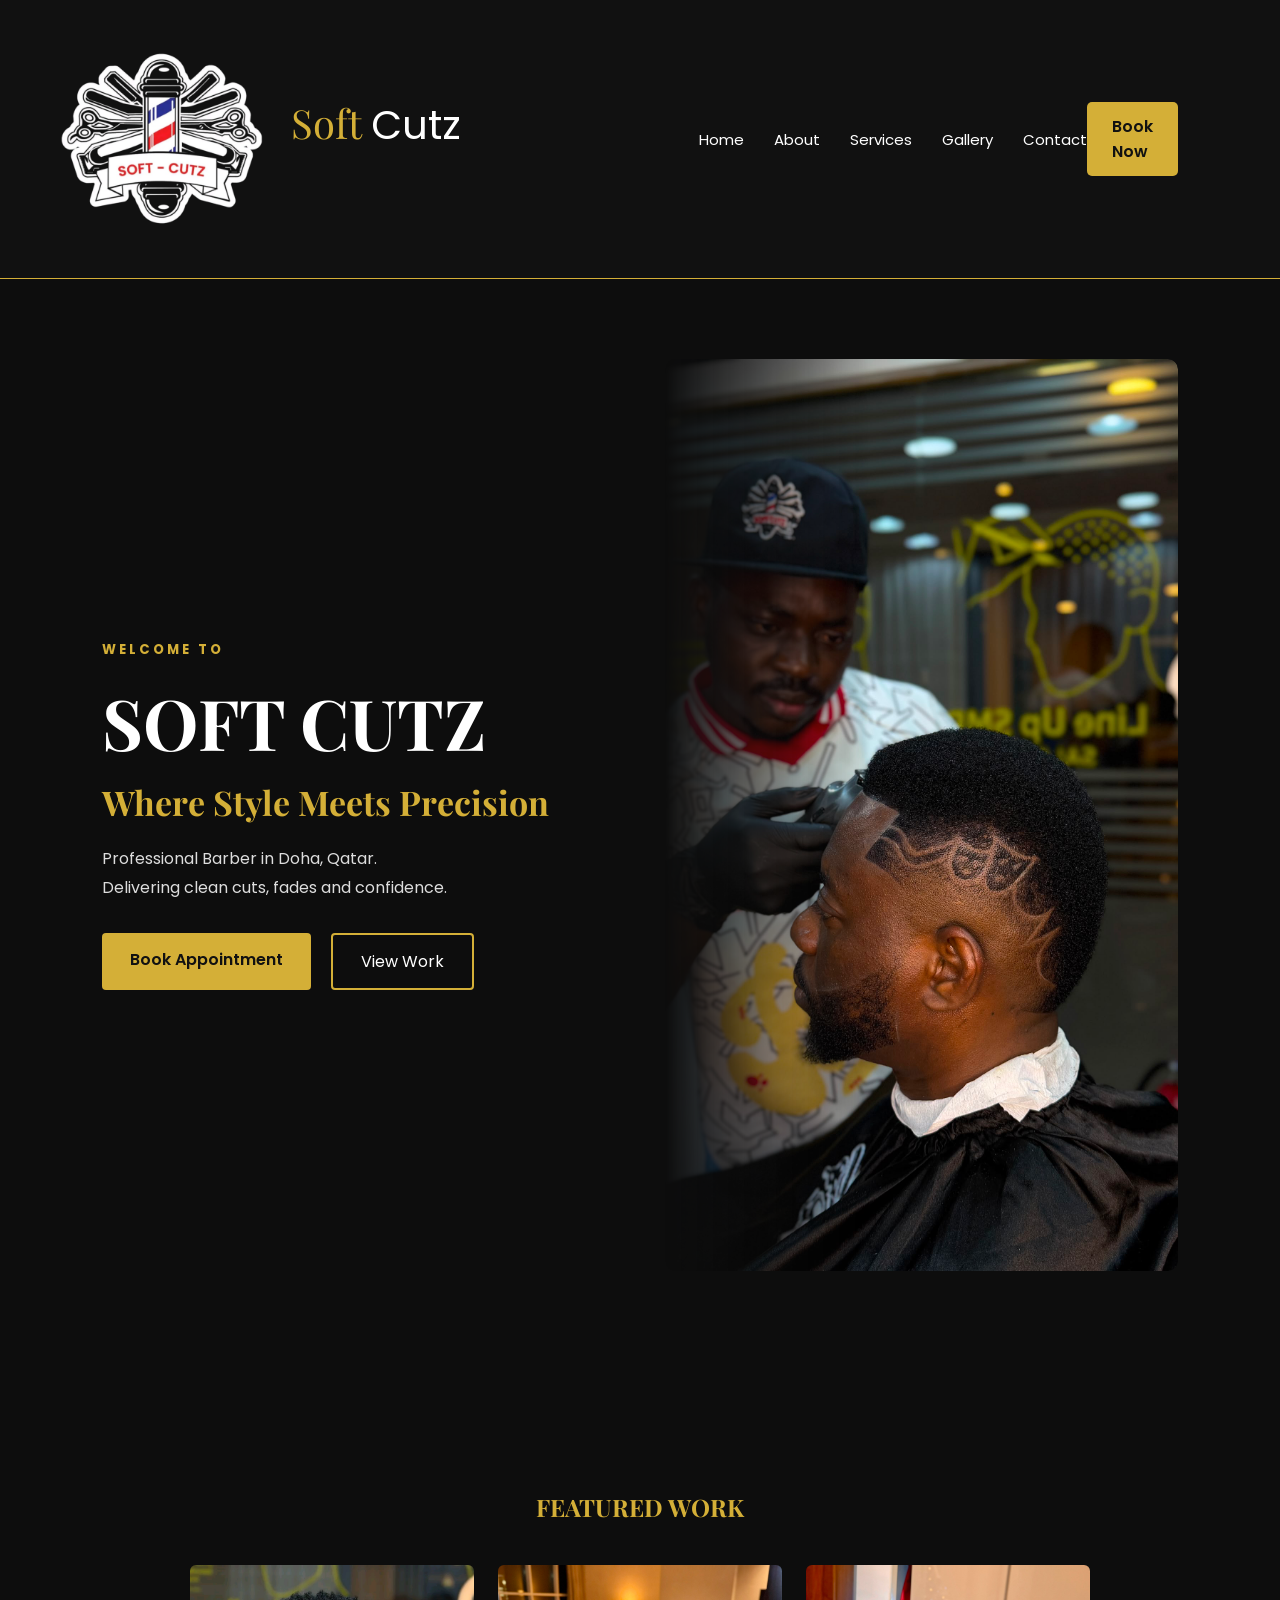
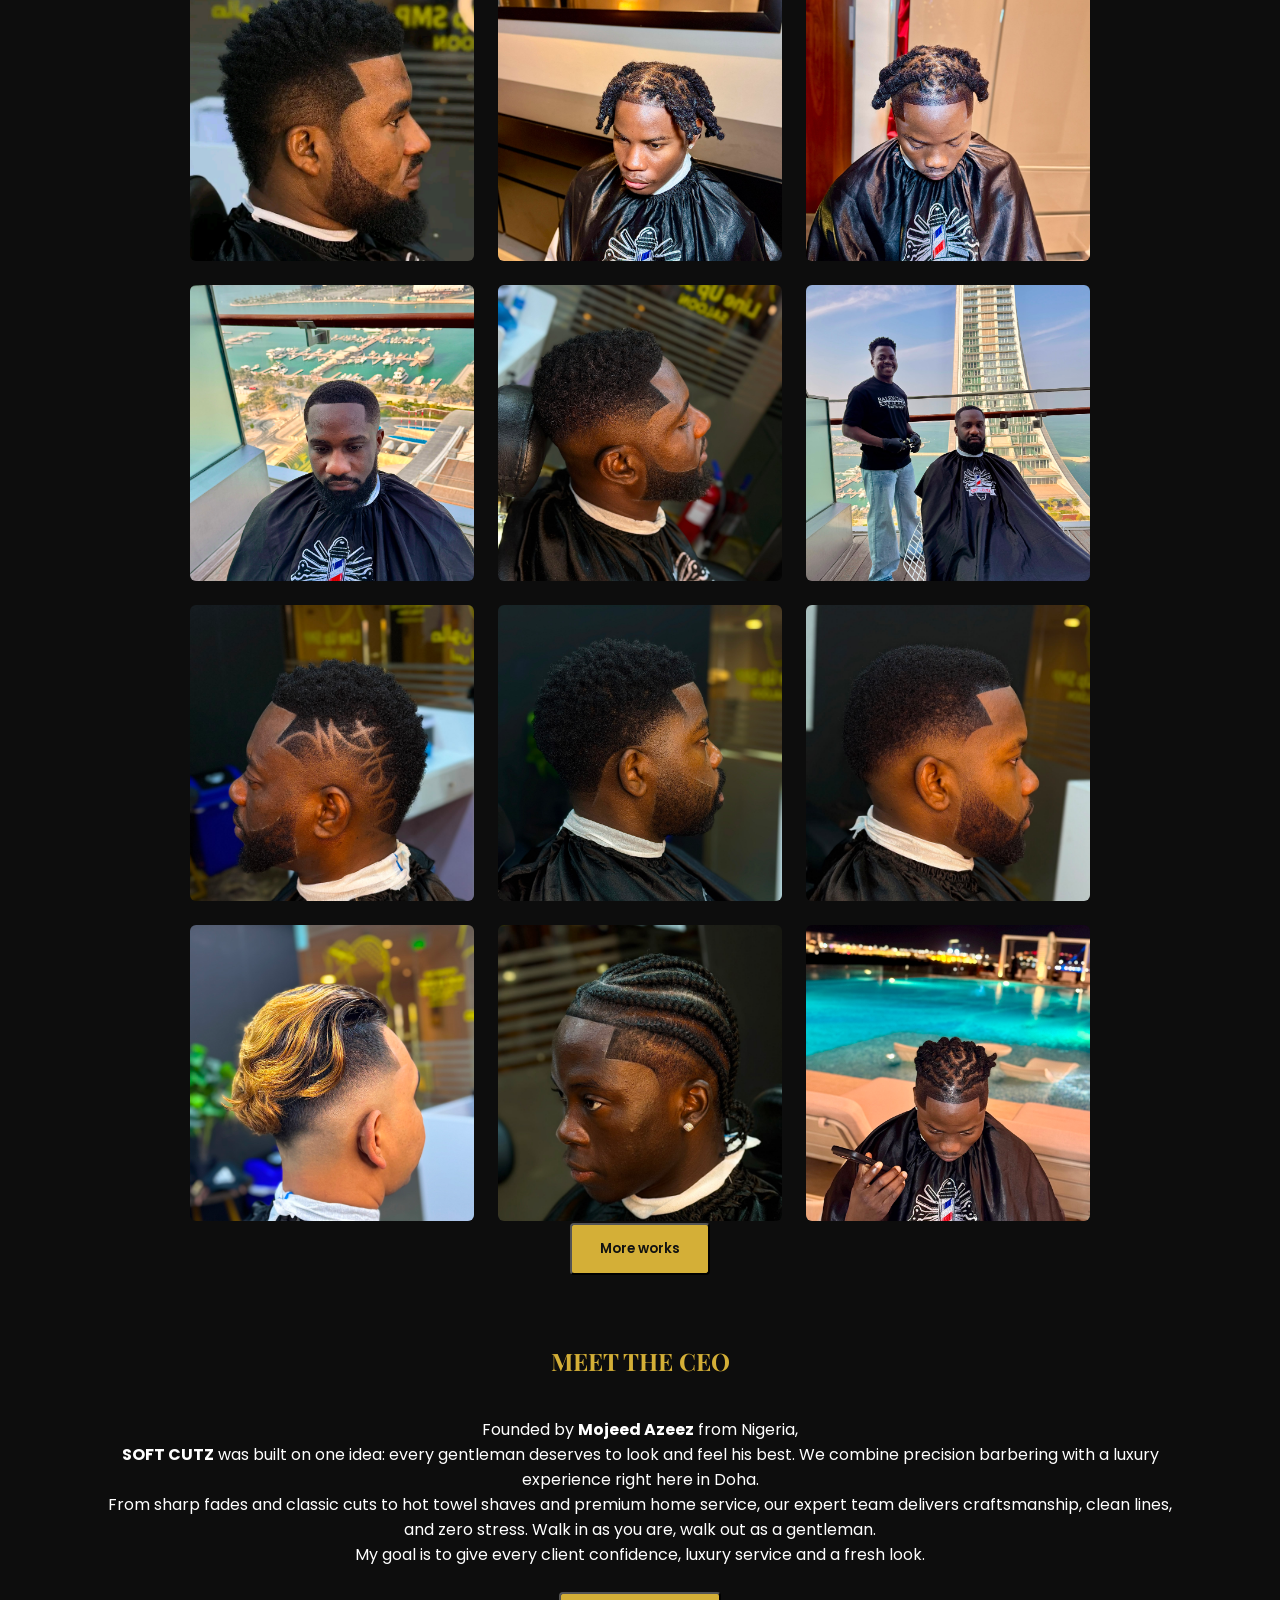
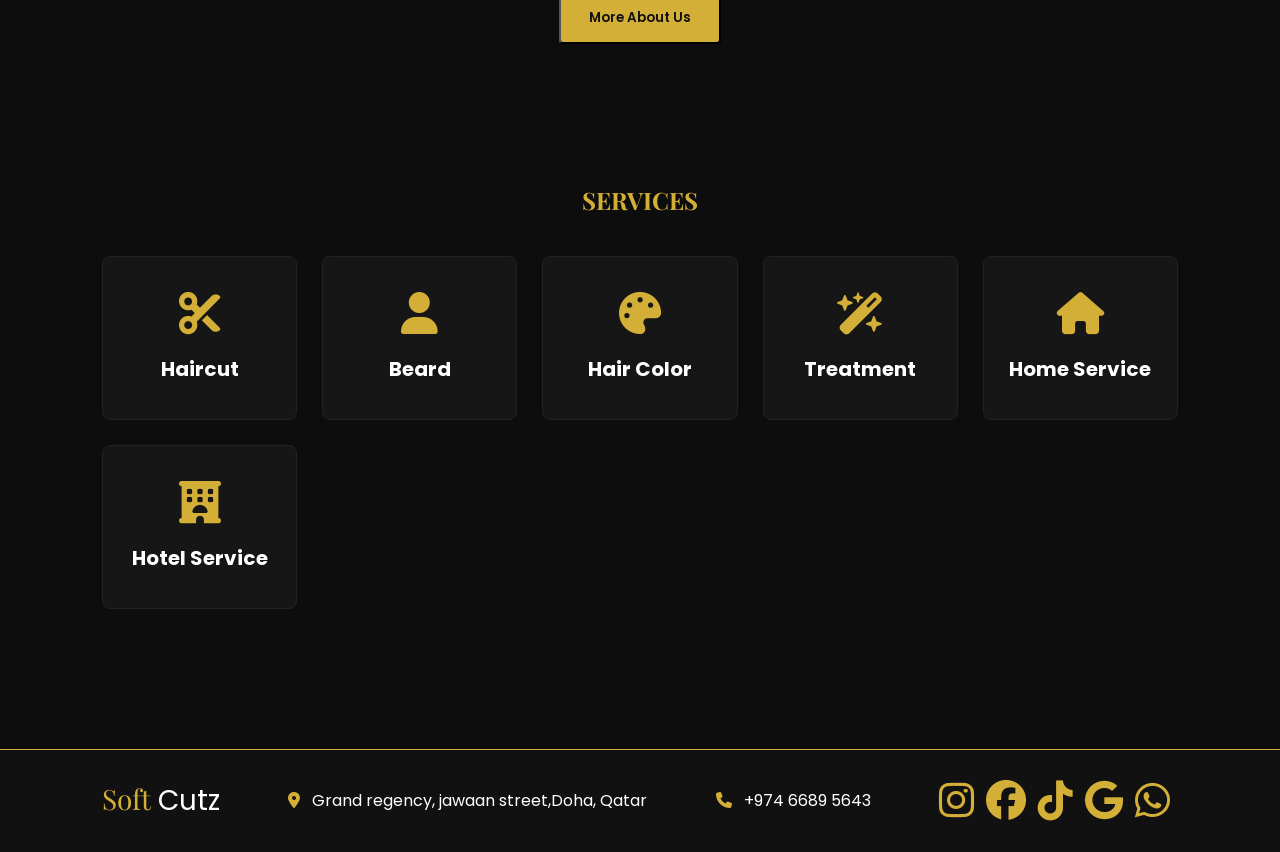
<file: index.html>
<!DOCTYPE html>
<html lang="en">
<head>
  <meta name="google-site-verification" content="uQ43yvA5ygwVd1soudUUge4TtL3n4eYVlNyT4_eTIp4" />
  <meta name="google-site-verification" content="99n8vgR5C_XTmXkdtgO9KdzGfg_raTa5M6tYf5zHKf4" />
<meta charset="UTF-8">
<meta name="viewport" content="width=device-width, initial-scale=1.0">

<title>Soft Cutz Barber</title>

<link rel="stylesheet" href="style.css">

<link rel="preconnect" href="https://fonts.googleapis.com">
<link rel="preconnect" href="https://fonts.gstatic.com" crossorigin>

<link href="https://fonts.googleapis.com/css2?family=Playfair+Display:wght@700&family=Poppins:wght@300;400;500;600&display=swap" rel="stylesheet">

<link rel="stylesheet"
href="https://cdnjs.cloudflare.com/ajax/libs/font-awesome/6.5.2/css/all.min.css">

</head>

<body>

<header>

<div class="logo">
   <img src="logo.png" alt="" class="dot" align="middle" width="30%"/>
Soft <span>Cutz</span>
</div>

<nav>

<a href="index.html" active>Home</a>
<a href="about.html">About</a>
<a href="services.html">Services</a>
<a href="portfolio.html">Gallery</a>
<a href="#footer">Contact</a>

</nav>


<a href="http://wa.me/97466895643" class="btn">Book Now</a>
</header>
<section class="hero">

<div class="hero-text">

<h5>WELCOME TO</h5>

<h1>SOFT CUTZ</h1>

<h2>Where Style Meets Precision</h2>

<p>
Professional Barber in Doha, Qatar.<br>
Delivering clean cuts, fades and confidence.
</p>

<div class="hero-buttons">

<a href="http://wa.me/97466895643"class="gold-btn">Book Appointment</a>

<a href="portfolio.html" class="outline-btn">View Work</a>

</div>

</div>

<div class="hero-image">

<img src="haircut19.jpg">

</div>

</section>

<section class="gallery">


<section class="gallery" id="portfolio">

<h2>FEATURED WORK</h2>

<div class="gallery-grid">

<img src="haircut.jpg">
<img src="haircut2.jpg">
<img src="haircut3.jpg">
<img src="haircut4.jpg">
<img src="haircut5.jpg">
<img src="haircut6.jpg">
<img src="haircut7.jpg">
<img src="haircut8.jpg">
<img src="haircut9.jpg">
<img src="haircut10.jpg">
<img src="haircut11.jpg">
<img src="haircut12.jpg" alt="" />
</div>
<center>
<a href="portfolio.html"><button class="gold-btn"> More works</button></a>
</center>
</section>

<section class="about-text">
  <center>
  <h2>MEET THE CEO</h2>
<p>

  
  <div class="brand-line"></div>
  <p>
    Founded by <strong>Mojeed Azeez</strong> from Nigeria, <br />
    <strong>SOFT CUTZ</strong> was built on one idea: 
    every gentleman deserves to look and feel his best. 
    We combine precision barbering with a luxury experience right here in Doha.
  </p>
  <p>
    From sharp fades and classic cuts to hot towel shaves and premium home service, 
    our expert team delivers craftsmanship, clean lines, and zero stress. 
    Walk in as you are, walk out as a gentleman.

</p>

<p>

My goal is to give every client confidence,
luxury service and a fresh look.

</p>
<br />
<a href="about.html"><button class="gold-btn"> More About Us</button></a>

</section>
</center>
</section>

<section class="services" id="services">

<h2>SERVICES</h2>

<div class="service-box">

<div class="item">

<i class="fa-solid fa-scissors"></i>

<h3>Haircut</h3>

</div>

<div class="item">

<i class="fa-solid fa-user"></i>

<h3>Beard</h3>

</div>

<div class="item">

<i class="fa-solid fa-palette"></i>

<h3>Hair Color</h3>

</div>

<div class="item">

<i class="fa-solid fa-wand-magic-sparkles"></i>

<h3>Treatment</h3>

</div>

<div class="item">

<i class="fa-solid fa-house"></i>

<h3>Home Service</h3>

</div>
<div class="item">

<i class="fa-solid fa-hotel"></i>

<h3>Hotel Service</h3>

</div>

</div>

</section>

<footer id="footer">

<div class="footer-logo">
 
Soft <span>Cutz</span>

</div>

<div>

<i class="fa-solid fa-location-dot"></i>

Grand regency, jawaan street,Doha, Qatar

</div>

<div>

<i class="fa-solid fa-phone"></i>

+974 6689 5643

</div>
<center>
<div class="socials">
<a href="https://instagram.com/_soft_cutz">
<i class="fab fa-instagram"></i>
</a>
<a href="https://www.facebook.com/softcutz06">
<i class="fab fa-facebook"></i>
</a>
<a href="https://vm.tiktok.com/ZS9hyYLVUqmEV-2G40x/">
<i class="fab fa-tiktok"></i>
</a>
<a href="mailto:softcutz06@gmail.com">
<i class="fab fa-google"></i>
</a>
<a href="http://wa.me/97466895643">
<i class="fab fa-whatsapp"></i>
</a>
</div>
</center>
</footer>

</body>
</html>
</file>
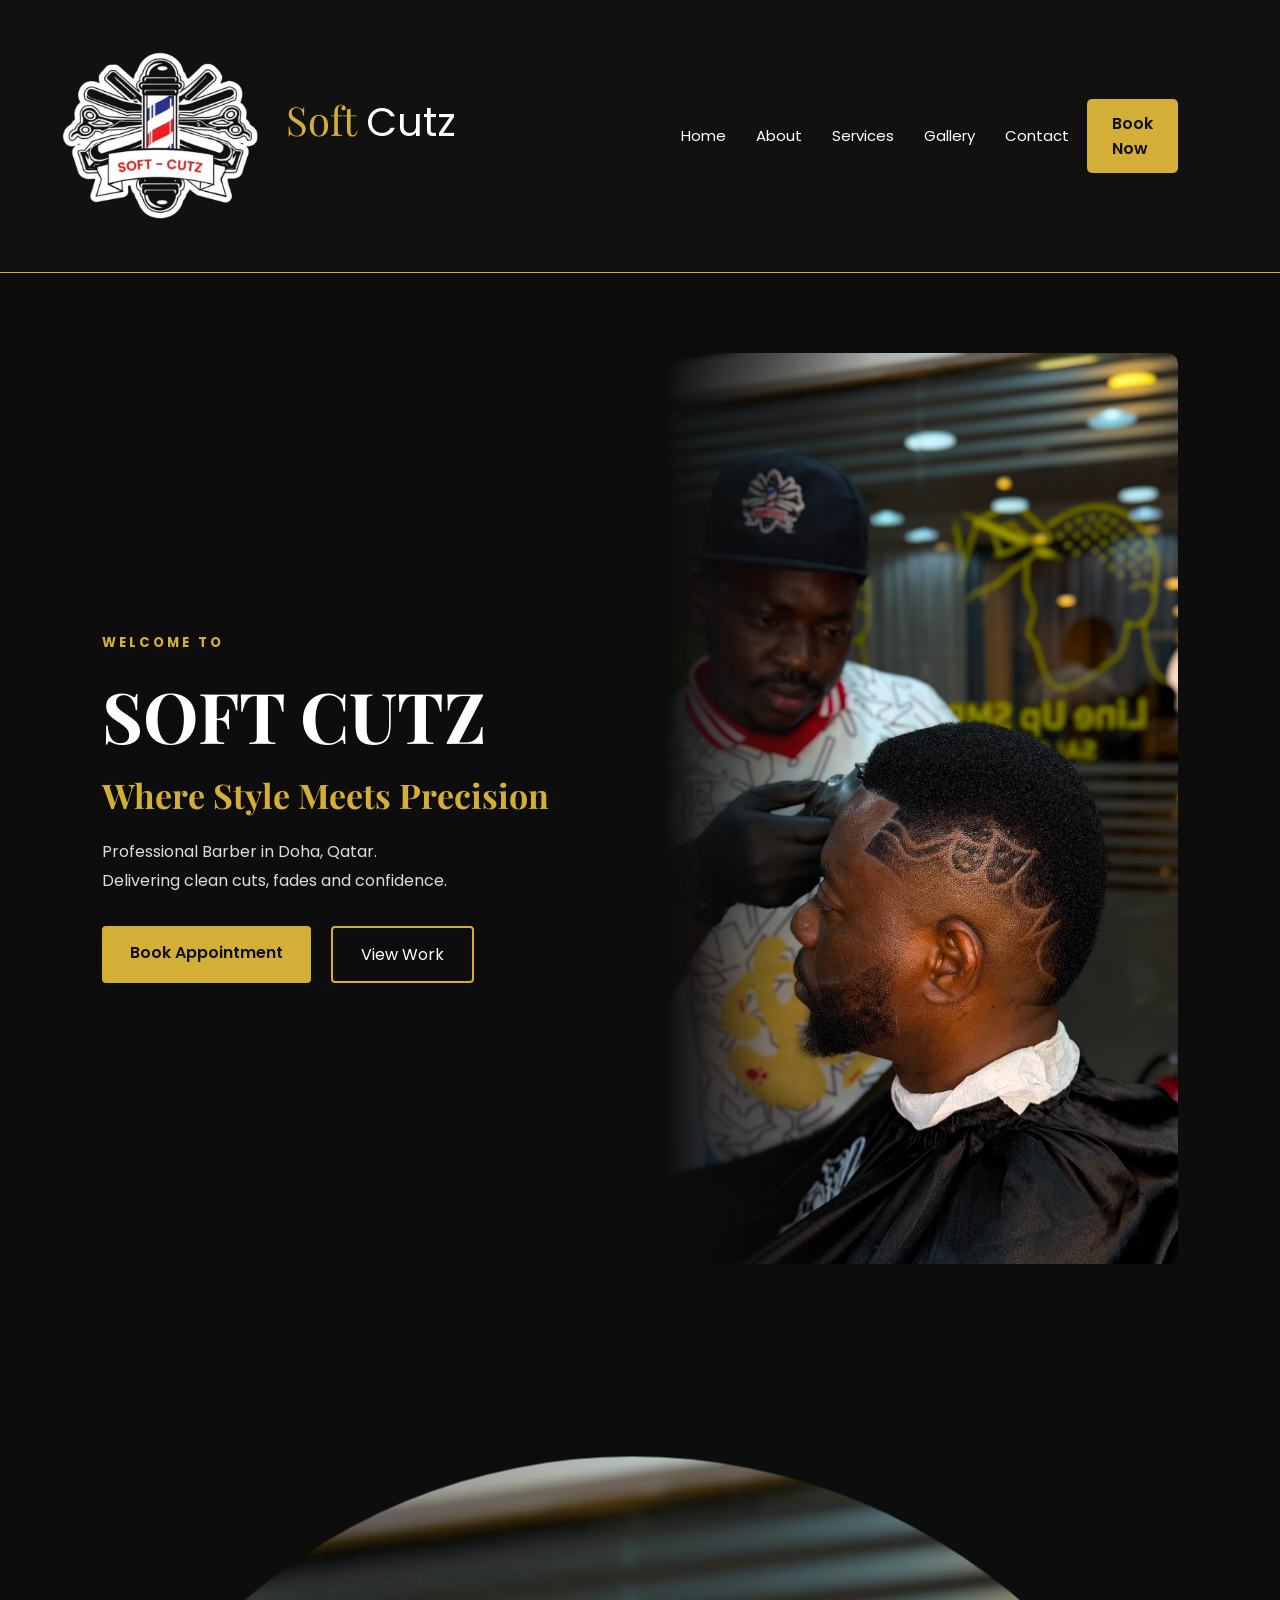
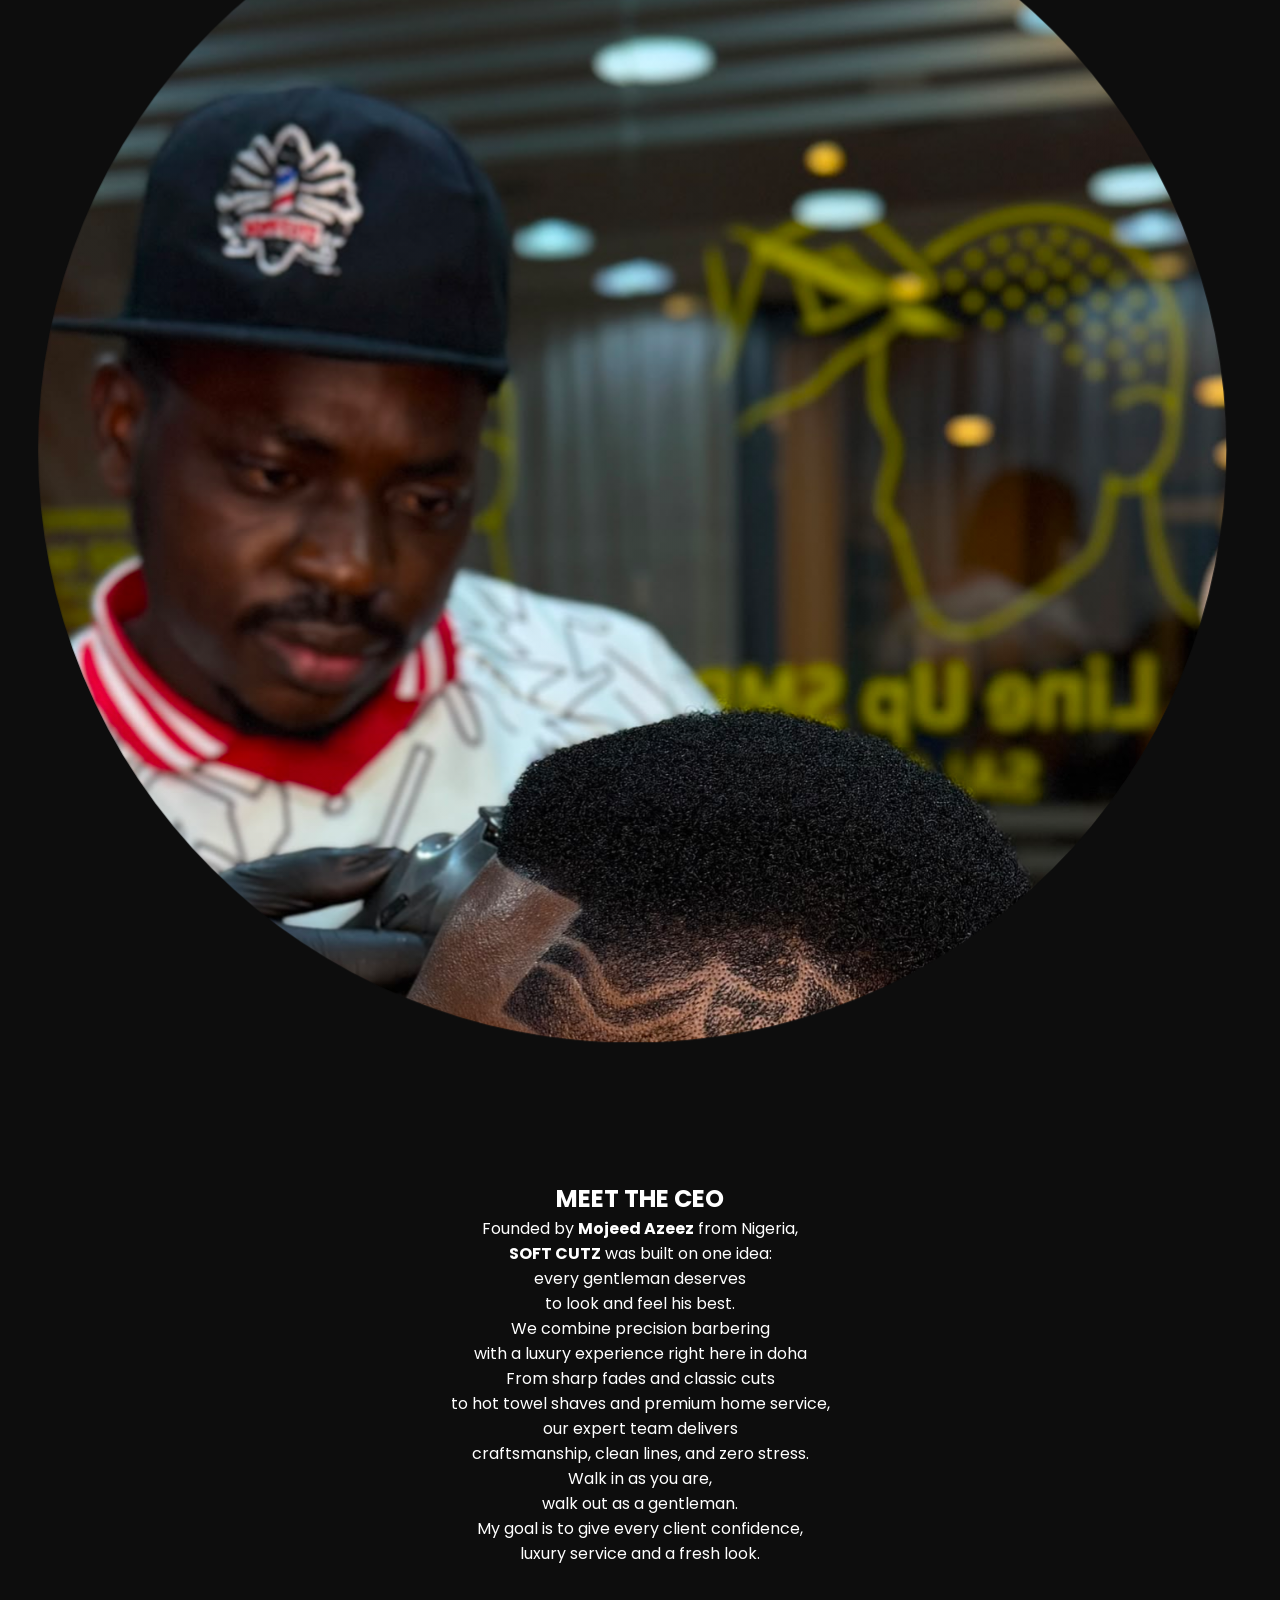
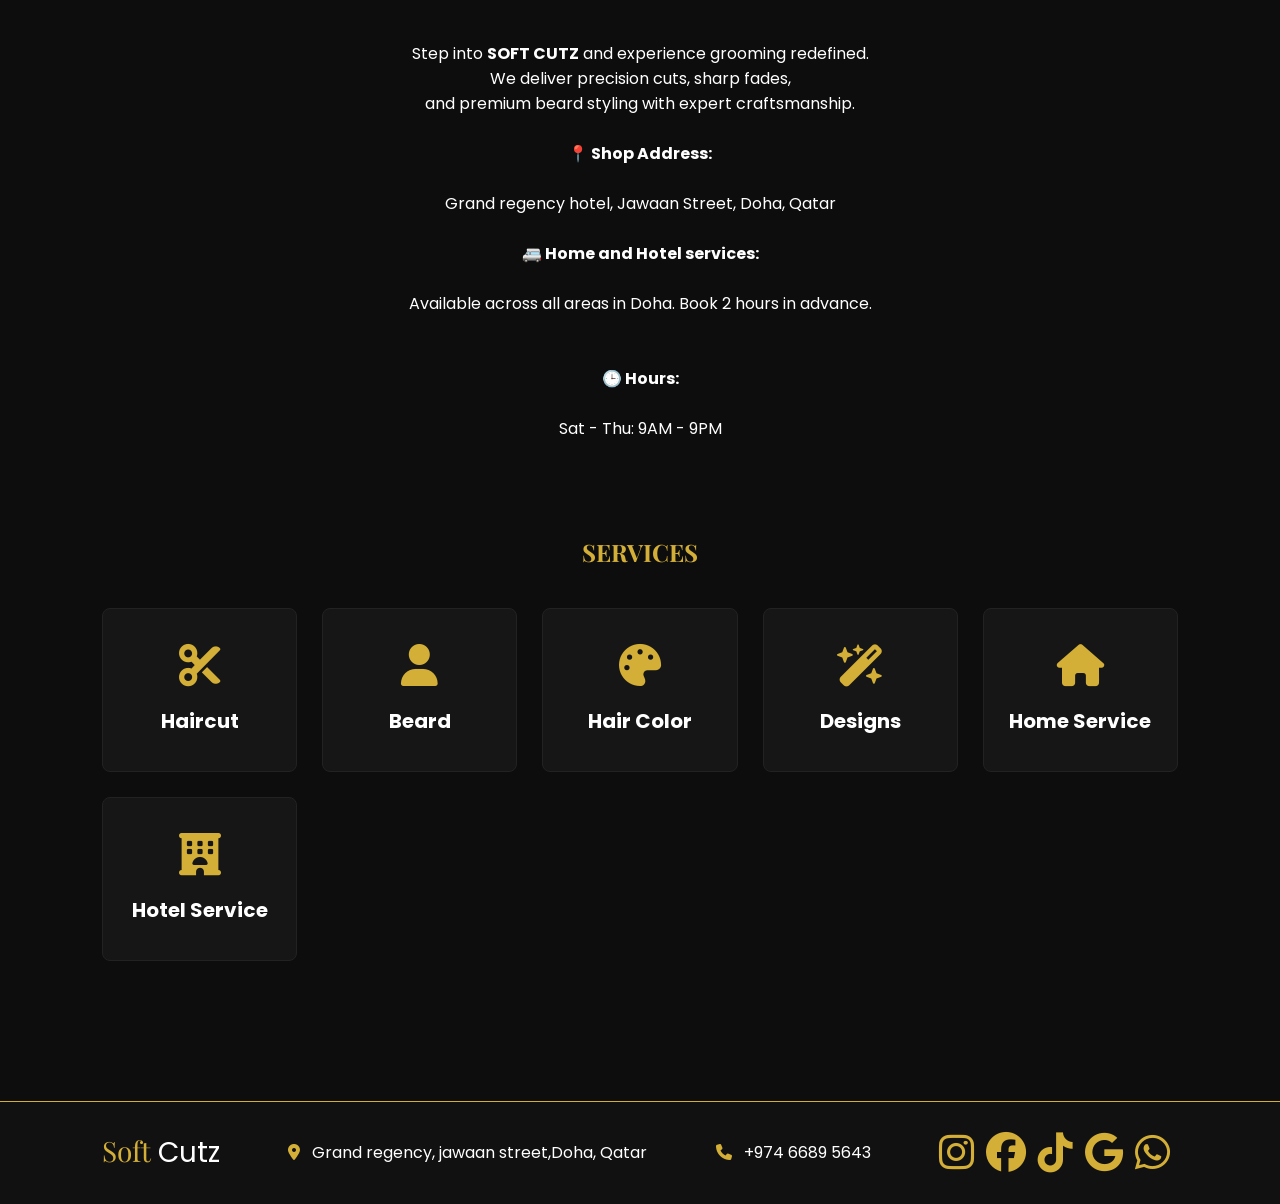
<file: about.html>
<!DOCTYPE html>
<html lang="en">
<head>

<meta charset="UTF-8">
<meta name="viewport" content="width=device-width, initial-scale=1.0">

<title>Soft Cutz Barber</title>

<link rel="stylesheet" href="style.css">

<link rel="preconnect" href="https://fonts.googleapis.com">
<link rel="preconnect" href="https://fonts.gstatic.com" crossorigin>

<link href="https://fonts.googleapis.com/css2?family=Playfair+Display:wght@700&family=Poppins:wght@300;400;500;600&display=swap" rel="stylesheet">

<link rel="stylesheet"
href="https://cdnjs.cloudflare.com/ajax/libs/font-awesome/6.5.2/css/all.min.css">

</head>

<body>


<header>

<div class="logo" >
 <img src="logo.png" alt="" class="dot" align="middle"/>
Soft <span>Cutz</span>
</div>

<nav>

<a href="index.html" class="hello ">Home</a>
<a href="about.html" active>About</a>
<a href="services.html">Services</a>
<a href="portfolio.html">Gallery</a>
<a href="#footer">Contact</a>

</nav>
&nbsp;
&nbsp;
&nbsp;
&nbsp;
&nbsp;
&nbsp;
<a href="http://wa.me/97466895643" class="btn">Book Now</a>

</header>
<section class="hero">

<div class="hero-text">

<h5>WELCOME TO</h5>

<h1>SOFT CUTZ</h1>

<h2>Where Style Meets Precision</h2>

<p>
Professional Barber in Doha, Qatar.<br>
Delivering clean cuts, fades and confidence.
</p>

<div class="hero-buttons">

<a href="http://wa.me/97466895643" class="gold-btn">Book Appointment</a>

<a href="portfolio.html" class="outline-btn">View Work</a>

</div>

</div>

<div class="hero-image">

<img src="haircut19.jpg">

</div>

</section>
<center>
<br />
<br />
<div class="about-text">
<div class="about-image">
<center>
  <br />
<img class="boss"src="boss.png">
</center>

<br />
<br />
<center>

<br />
  <h2 class="jam">MEET THE CEO</h2>
<p>

  
  <div class="brand-line"></div>
  <p>
    Founded by <strong>Mojeed Azeez</strong> from Nigeria, <br /><strong>SOFT CUTZ</strong> was built on one idea: <br />
    every gentleman deserves <br />to look and feel his best. <br />
    We combine precision barbering <br /> with a luxury experience right here in doha
  </p>
  <p>
    From sharp fades and classic cuts <br />to hot towel shaves and premium home service,<br /> 
    our expert team delivers <br /> craftsmanship, clean lines, and zero stress. <br />
    Walk in as you are, <br />walk out as a gentleman.

</p>

<p>

My goal is to give every client confidence,<br />
luxury service and a fresh look.

</p>

</div>
  
        </div>
          <br />
  <br />
  <div class="jag">
    <br />
    <p>
      Step into <strong>SOFT CUTZ</strong> and experience grooming redefined.<br />
      We deliver precision cuts, sharp fades,<br /> and premium beard styling with expert craftsmanship.
    </p>
    <br />


  
      <p><strong>📍 Shop Address:</strong> <br />
      <br />Grand regency hotel, Jawaan Street, Doha, Qatar</p><br />
      <p><strong>🚐 Home  and Hotel services:</strong><br /> <br />Available across all areas in Doha. Book 2 hours in advance.</p><br /><br /
      <p><strong>🕒 Hours:</strong><br /> <br /> Sat - Thu: 9AM - 9PM </p>
    <br />
    </div>
</center>
</div>
<section class="services" id="services">

<h2>SERVICES</h2>

<div class="service-box">

<div class="item">

<i class="fa-solid fa-scissors"></i>

<h3>Haircut</h3>

</div>

<div class="item">

<i class="fa-solid fa-user"></i>

<h3>Beard</h3>

</div>

<div class="item">

<i class="fa-solid fa-palette"></i>

<h3>Hair Color</h3>

</div>

<div class="item">

<i class="fa-solid fa-wand-magic-sparkles"></i>

<h3>Designs</h3>

</div>

<div class="item">

<i class="fa-solid fa-house"></i>

<h3>Home Service</h3>

</div>
<div class="item">

<i class="fa-solid fa-hotel"></i>

<h3>Hotel Service</h3>

</div>

</div>

</section>

<footer id="footer">

<div class="footer-logo">
 
Soft <span>Cutz</span>

</div>

<div>

<i class="fa-solid fa-location-dot"></i>

Grand regency, jawaan street,Doha, Qatar

</div>

<div>

<i class="fa-solid fa-phone"></i>

+974 6689 5643

</div>
<center>
<div class="socials">
<a href="https://instagram.com/_soft_cutz">
<i class="fab fa-instagram"></i>
</a>
<a href="https://www.facebook.com/softcutz06">
<i class="fab fa-facebook"></i>
</a>
<a href="https://vm.tiktok.com/ZS9hyYLVUqmEV-2G40x/">
<i class="fab fa-tiktok"></i>
</a>
<a href="mailto:softcutz06@gmail.com">
<i class="fab fa-google"></i>
</a>
<a href="http://wa.me/97466895643">
<i class="fab fa-whatsapp"></i>
</a>
</div>
</center>
</footer>

</body>
</html>
</file>
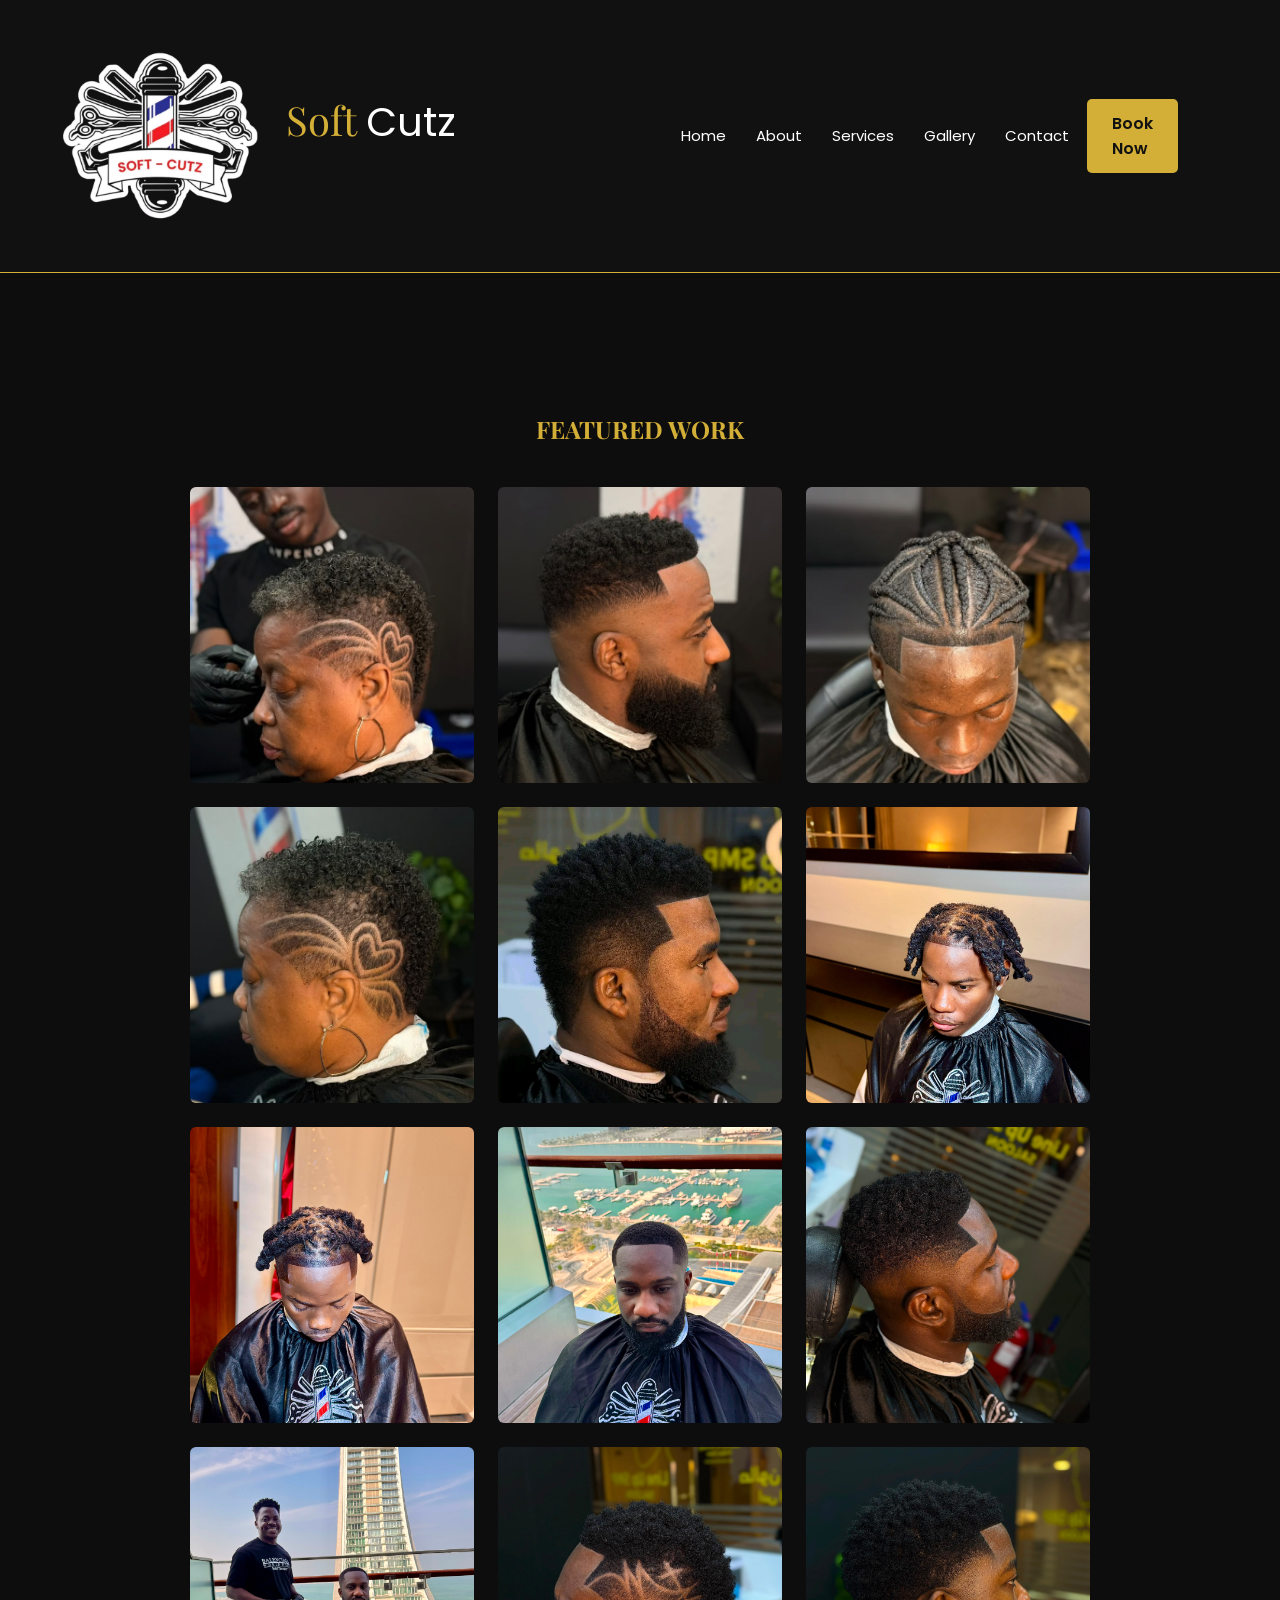
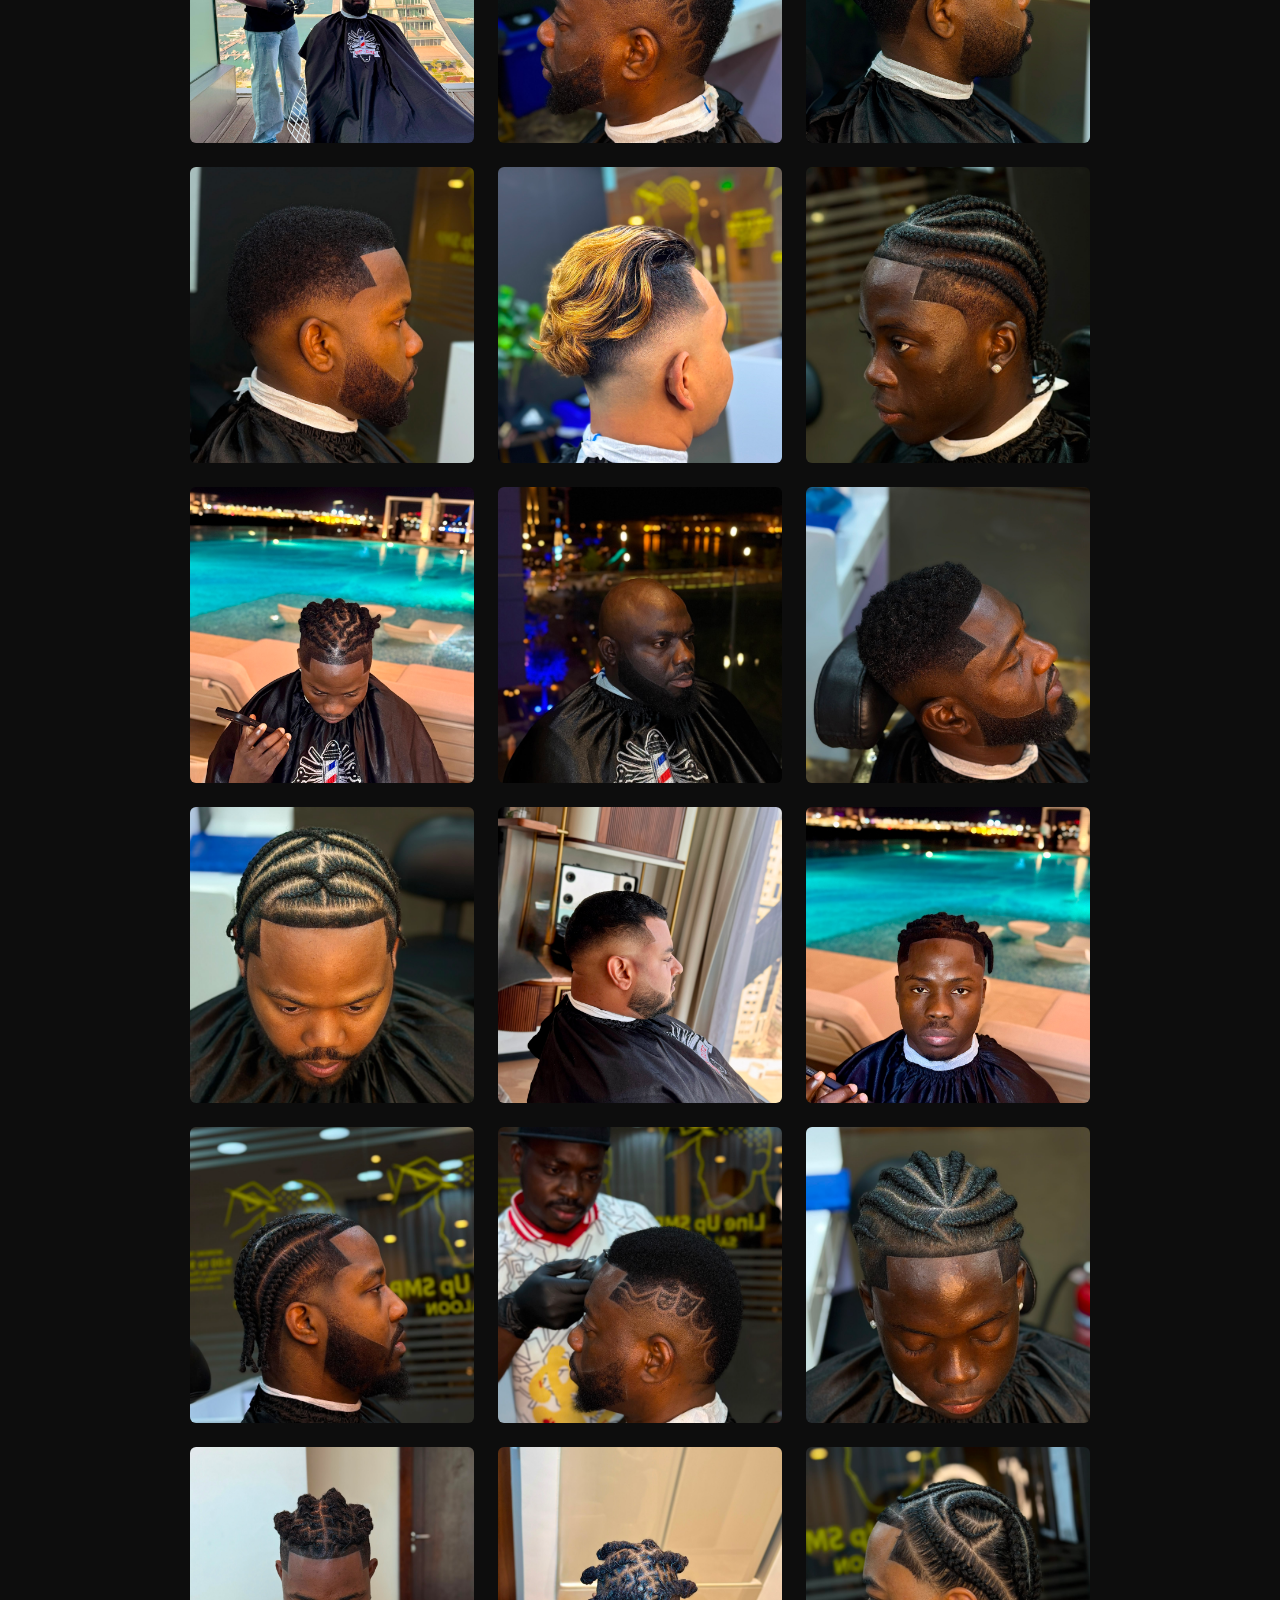
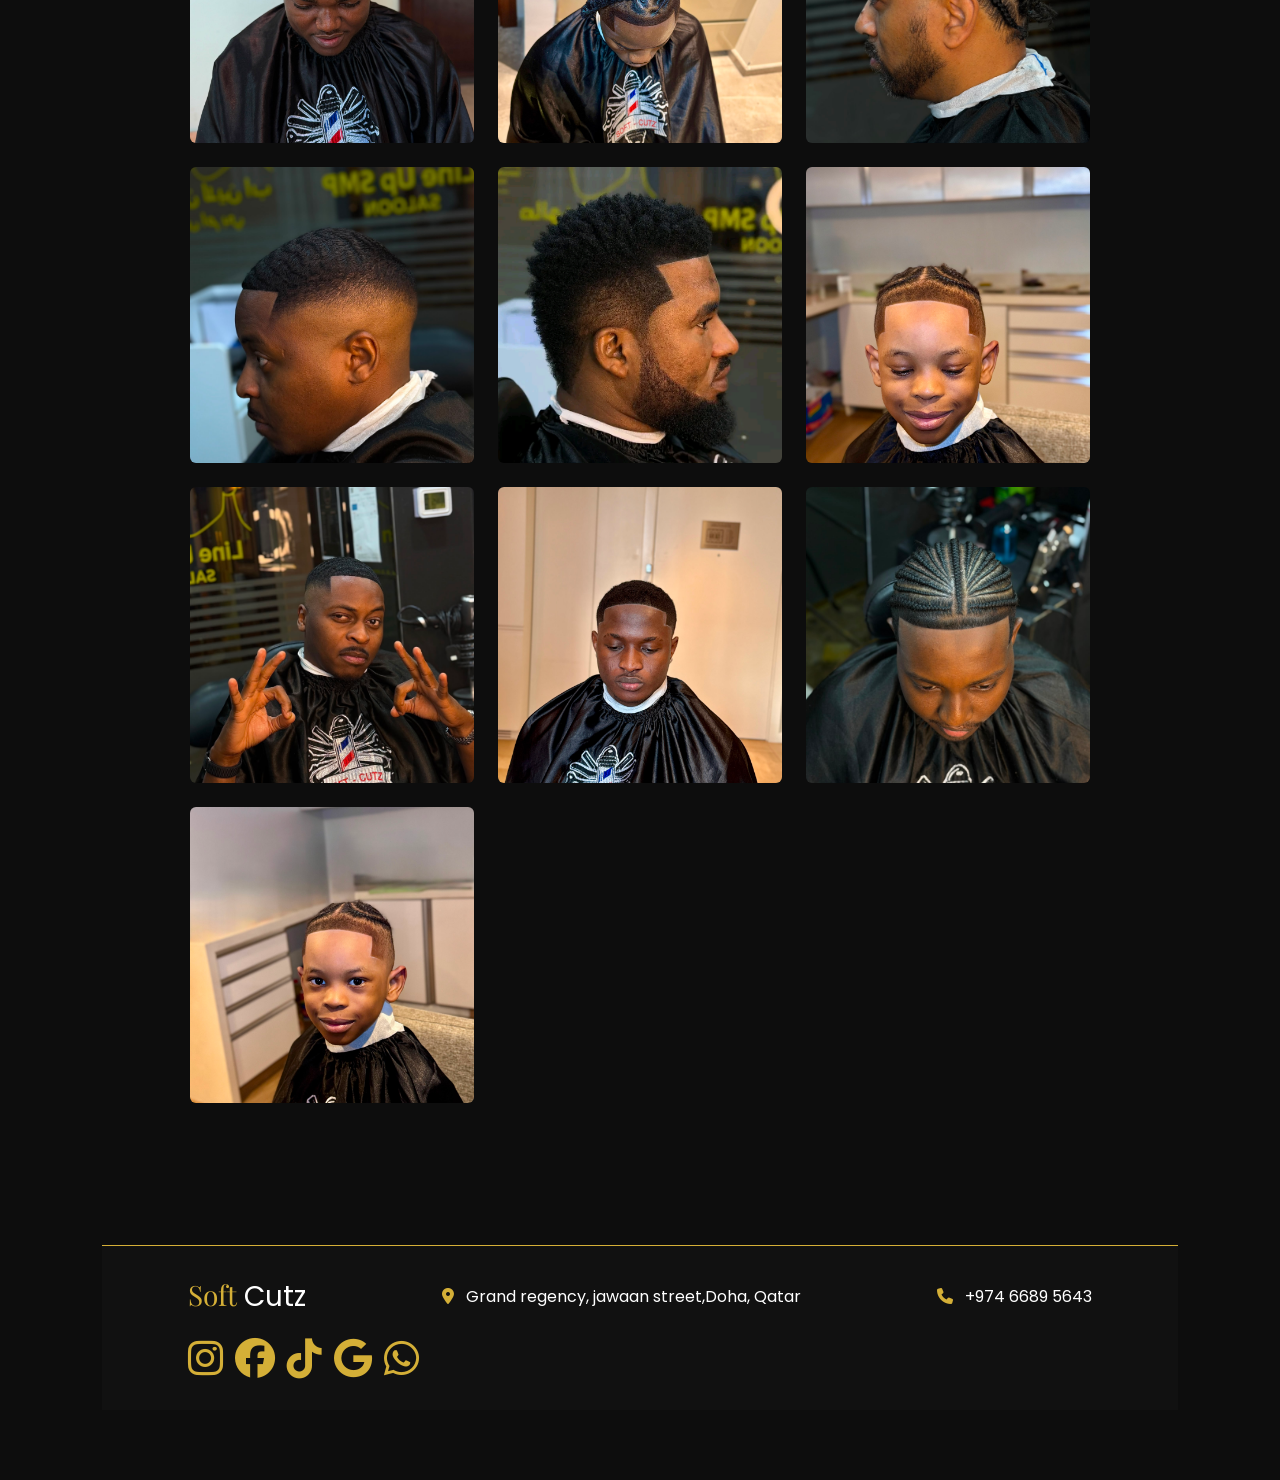
<file: portfolio (1).html>
<!DOCTYPE html>
<html lang="en">
<head>

<meta charset="UTF-8">
<meta name="viewport" content="width=device-width, initial-scale=1.0">

<title>Soft Cutz Barber</title>

<link rel="stylesheet" href="style.css">

<link rel="preconnect" href="https://fonts.googleapis.com">
<link rel="preconnect" href="https://fonts.gstatic.com" crossorigin>

<link href="https://fonts.googleapis.com/css2?family=Playfair+Display:wght@700&family=Poppins:wght@300;400;500;600&display=swap" rel="stylesheet">

<link rel="stylesheet"
href="https://cdnjs.cloudflare.com/ajax/libs/font-awesome/6.5.2/css/all.min.css">

</head>

<body>

<header>

<div class="logo" >
 <img src="logo.png" alt="" class="dot" align="middle"/>
Soft <span>Cutz</span>
</div>

<nav>

<a href="index.html">Home</a>
<a href="about.html">About</a>
<a href="services.html">Services</a>
<a href="portfolio.html">Gallery</a>
<a href="#footer">Contact</a>

</nav>
&nbsp;
&nbsp;
&nbsp;
&nbsp;
&nbsp;
&nbsp;
<a href="http://wa.me/97466895643" class="btn">Book Now</a>

</header>


<section class="gallery">


<section class="gallery" id="portfolio">

<h2>FEATURED WORK</h2>

<div class="gallery-grid">
<img src="haircut58.jpg">
<img src="haircut59.jpg">
<img src="haircut63.jpg">
<img src="haircut61.jpg">
<img src="haircut.jpg">
<img src="haircut2.jpg">
<img src="haircut3.jpg">
<img src="haircut4.jpg">
<img src="haircut5.jpg">
<img src="haircut6.jpg">
<img src="haircut7.jpg">
<img src="haircut8.jpg">
<img src="haircut9.jpg">
<img src="haircut10.jpg">
<img src="haircut11.jpg">
<img src="haircut12.jpg">
<img src="haircut13.jpg">
<img src="haircut14.jpg">
<img src="haircut15.jpg">
<img src="haircut16.jpg">
<img src="haircut17.jpg">
<img src="haircut18.jpg">
<img src="haircut19.jpg">
<img src="haircut20.jpg">
<img src="haircut21.jpg">
<img src="haircut22.jpg">
<img src="haircut23.jpg">
<img src="haircut25.jpg">
<img src="haircut.jpg">
<img src="haircut26.jpg">
<img src="haircut27.jpg">
<img src="haircut28.jpg">
<img src="haircut29.jpg">
<img src="haircut30.jpg">


</div>
</section>
<footer id="footer">

<div class="footer-logo">
 
Soft <span>Cutz</span>

</div>

<div>

<i class="fa-solid fa-location-dot"></i>

Grand regency, jawaan street,Doha, Qatar

</div>

<div>

<i class="fa-solid fa-phone"></i>

+974 6689 5643

</div>
<center>
<div class="socials">
<a href="https://instagram.com/_soft_cutz">
<i class="fab fa-instagram"></i>
</a>
<a href="https://www.facebook.com/softcutz06">
<i class="fab fa-facebook"></i>
</a>
<a href="https://vm.tiktok.com/ZS9hyYLVUqmEV-2G40x/">
<i class="fab fa-tiktok"></i>
</a>
<a href="mailto:softcutz06@gmail.com">
<i class="fab fa-google"></i>
</a>
<a href="http://wa.me/97466895643">
<i class="fab fa-whatsapp"></i>
</a>
</div>
</center>
</footer>
</body>
</html>
</file>
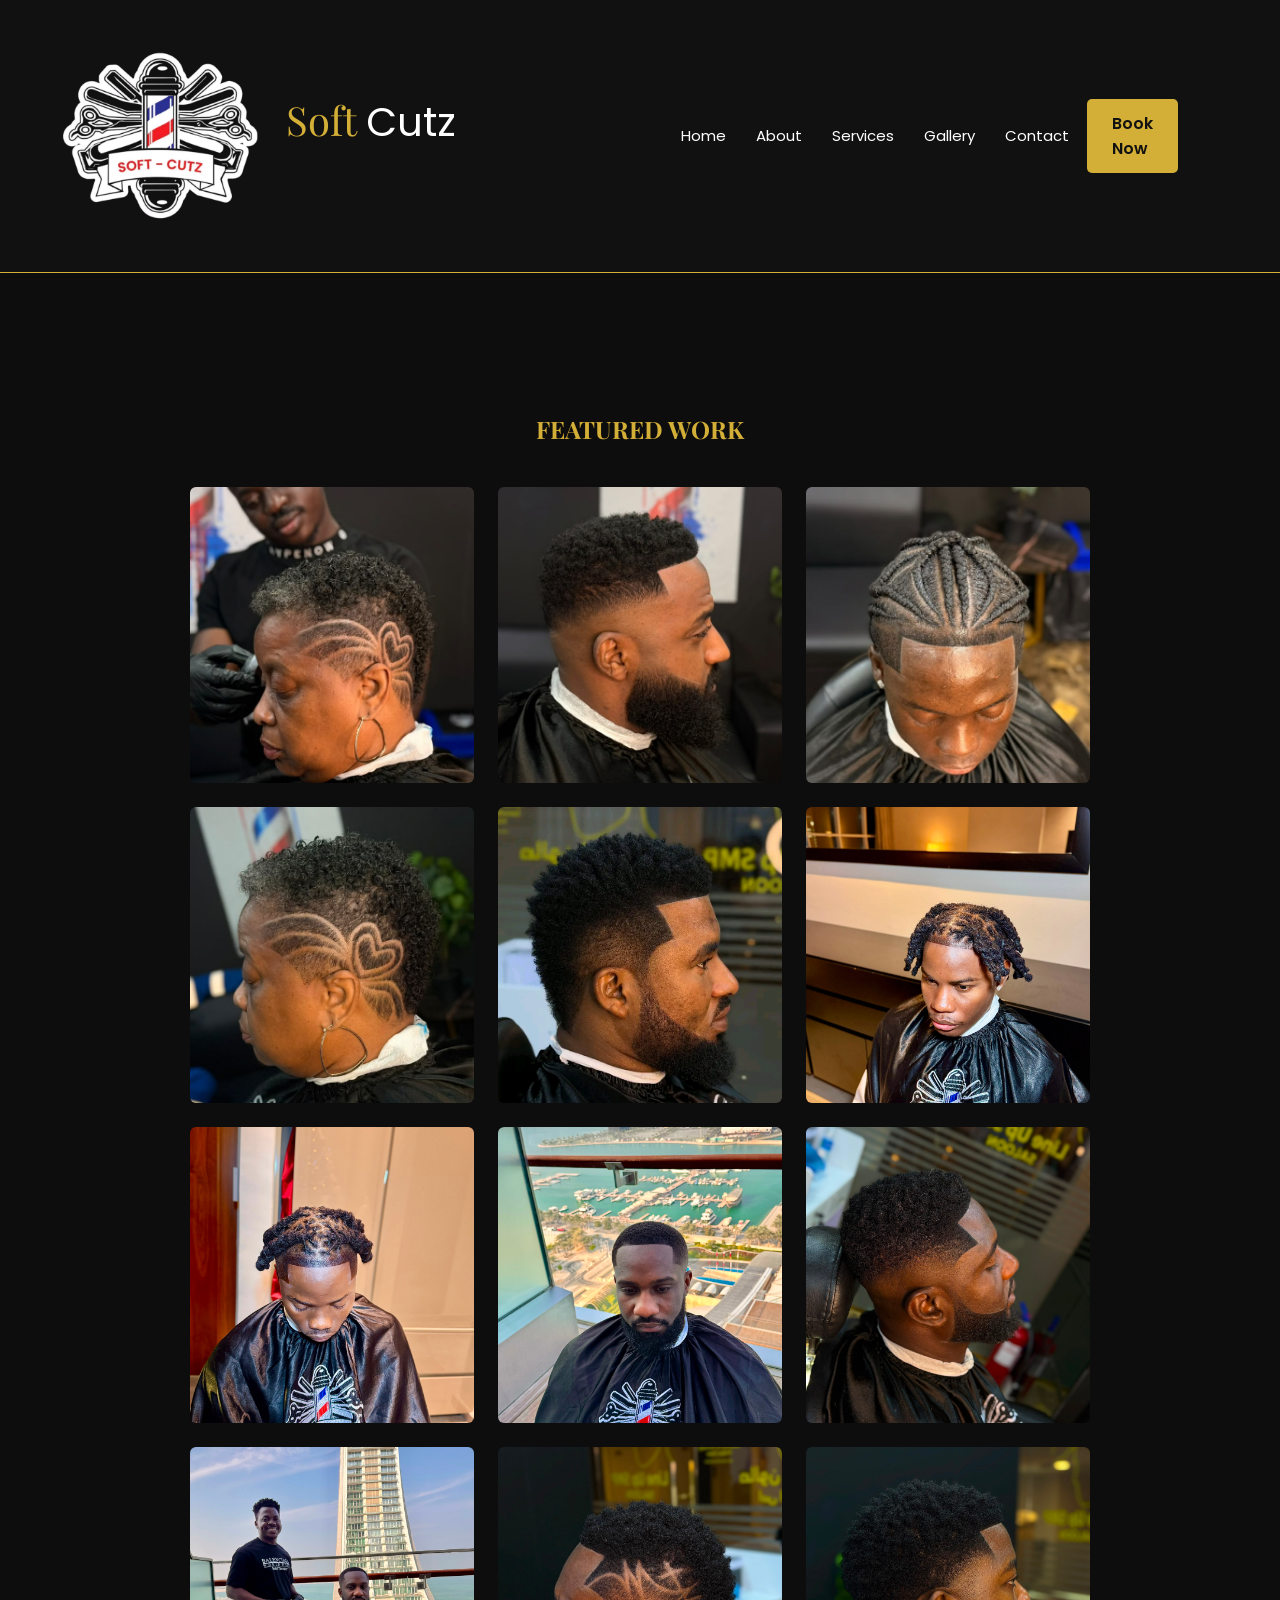
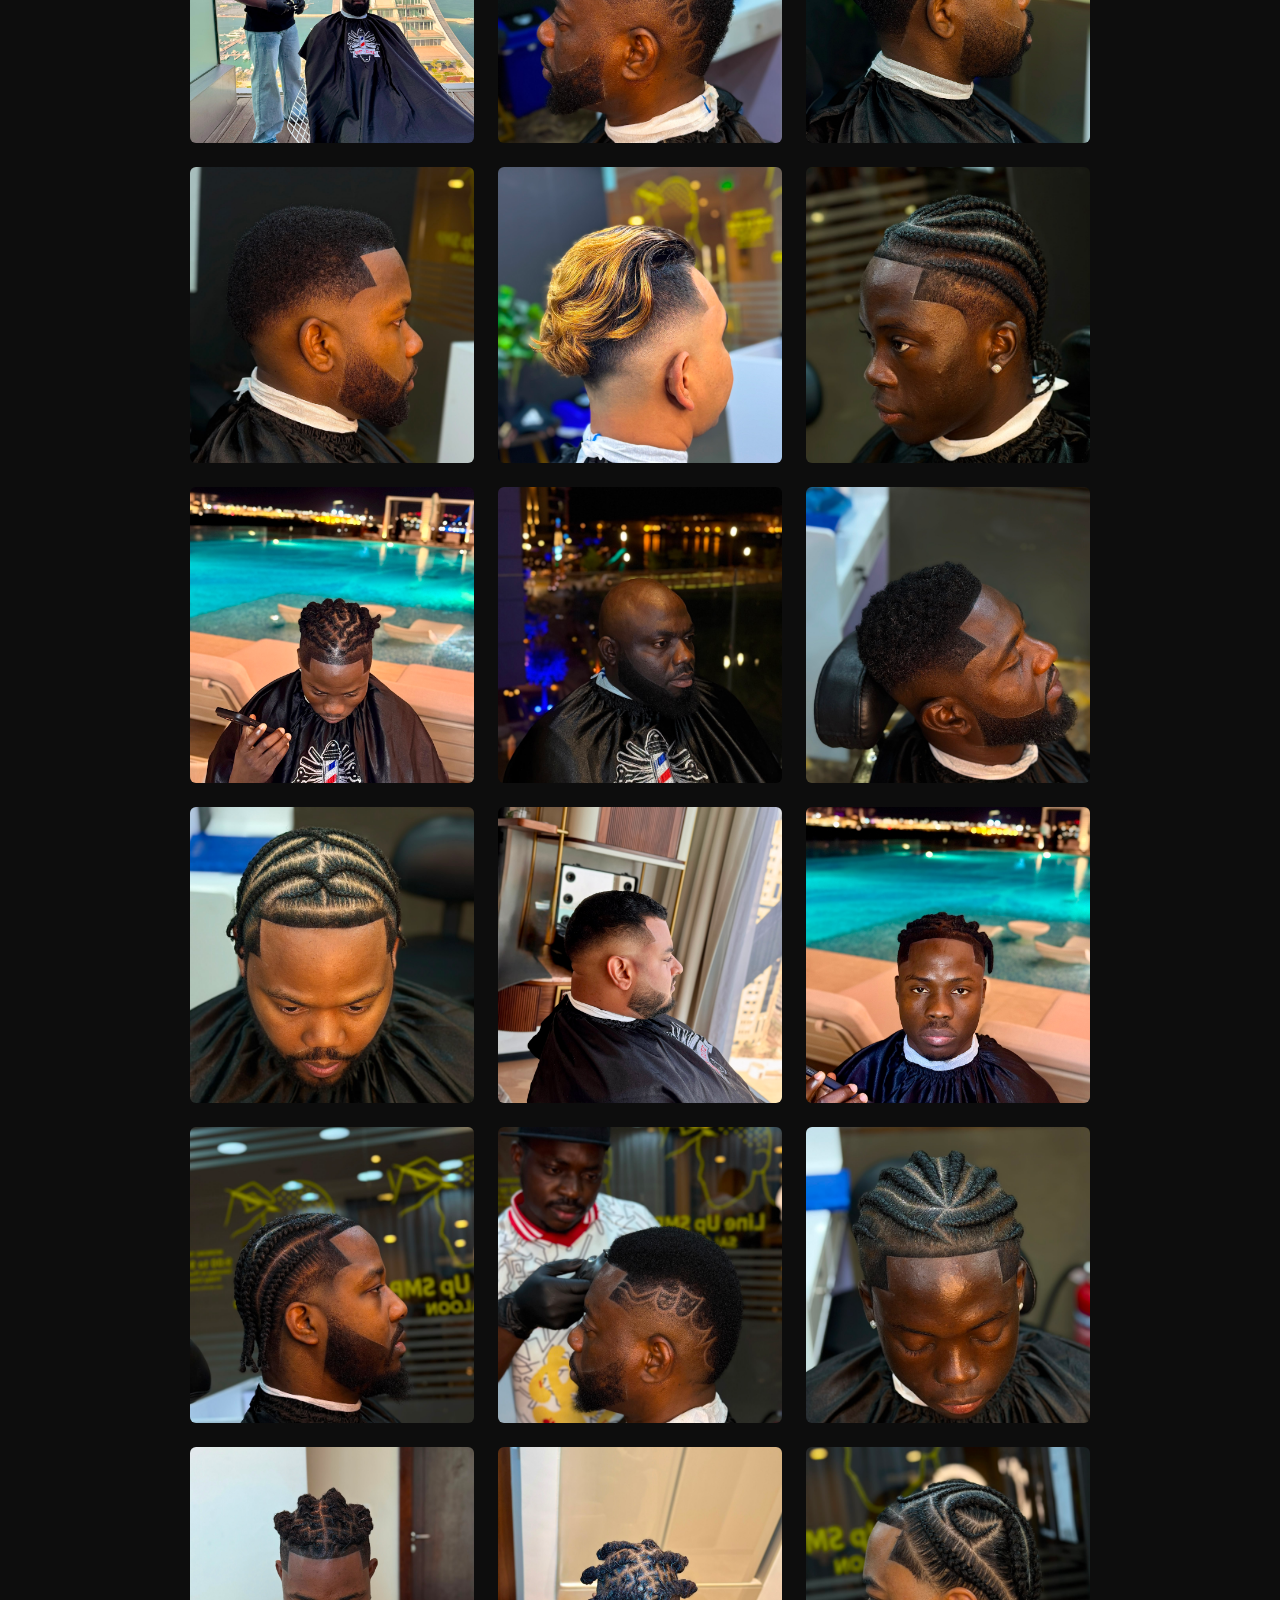
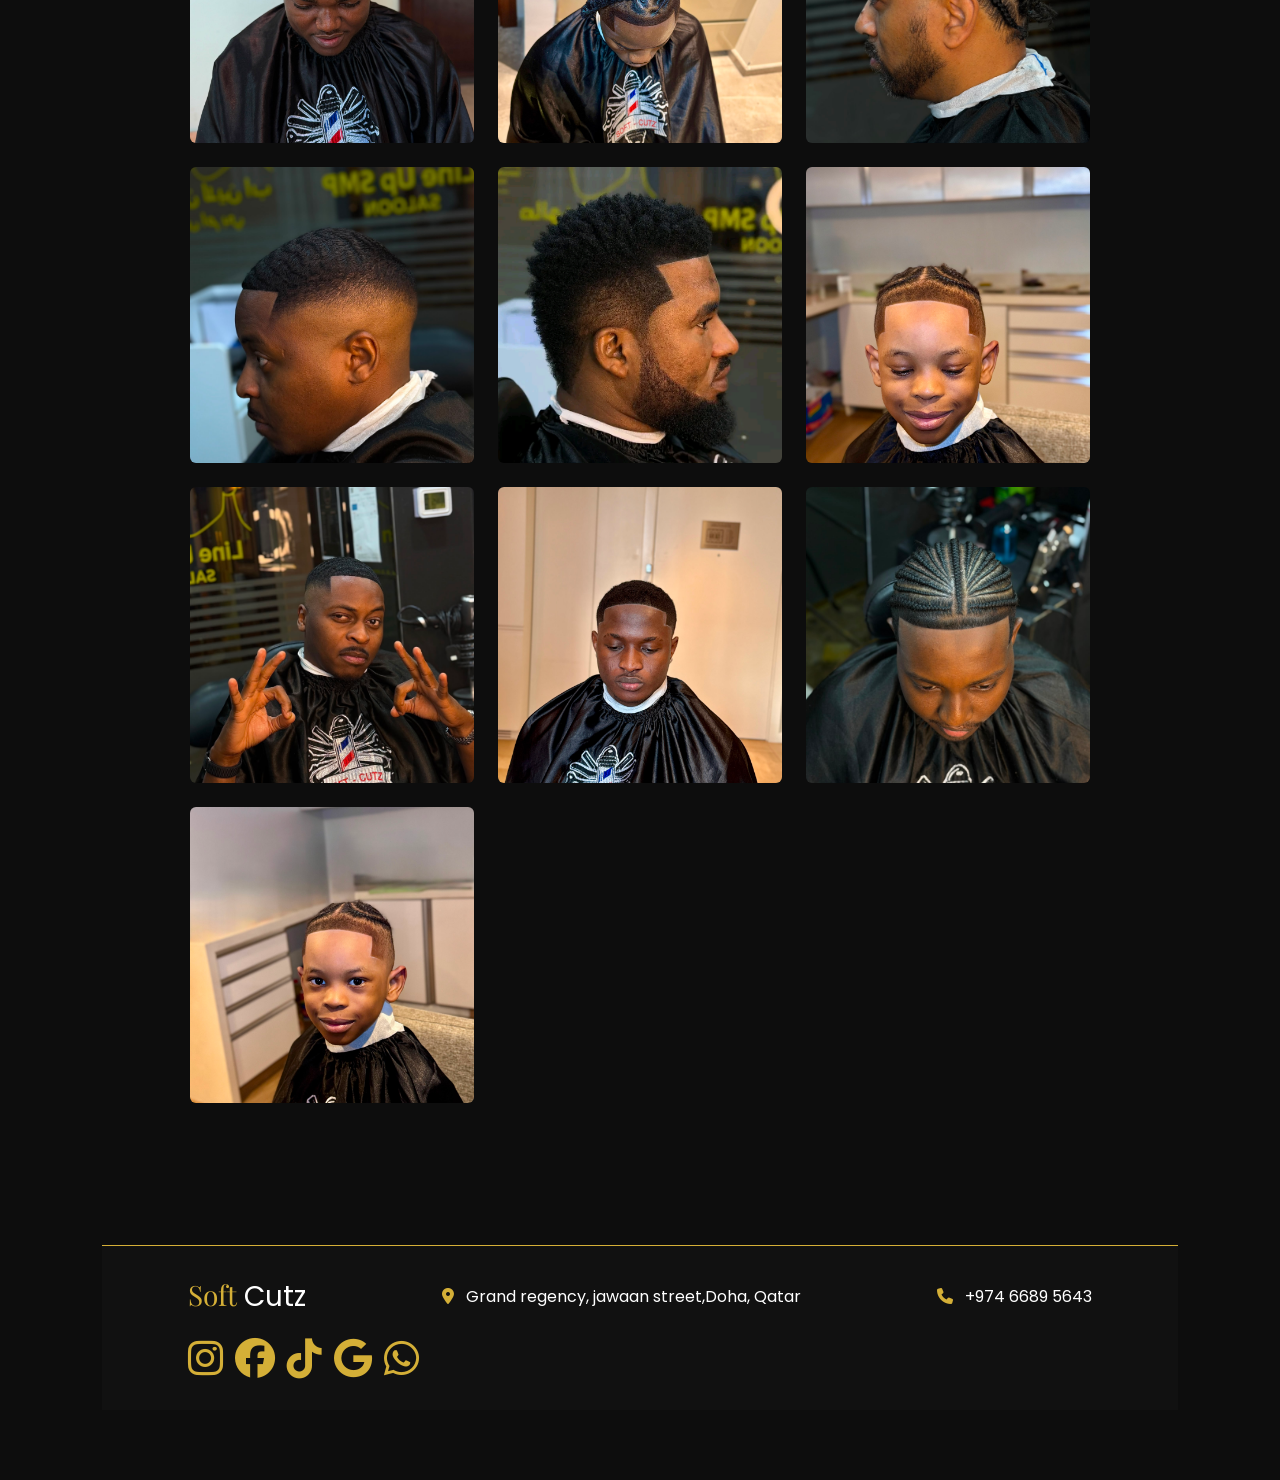
<file: portfolio.html>
<!DOCTYPE html>
<html lang="en">
<head>

<meta charset="UTF-8">
<meta name="viewport" content="width=device-width, initial-scale=1.0">

<title>Soft Cutz Barber</title>

<link rel="stylesheet" href="style.css">

<link rel="preconnect" href="https://fonts.googleapis.com">
<link rel="preconnect" href="https://fonts.gstatic.com" crossorigin>

<link href="https://fonts.googleapis.com/css2?family=Playfair+Display:wght@700&family=Poppins:wght@300;400;500;600&display=swap" rel="stylesheet">

<link rel="stylesheet"
href="https://cdnjs.cloudflare.com/ajax/libs/font-awesome/6.5.2/css/all.min.css">

</head>

<body>

<header>

<div class="logo" >
 <img src="logo.png" alt="" class="dot" align="middle"/>
Soft <span>Cutz</span>
</div>

<nav>

<a href="index.html">Home</a>
<a href="about.html">About</a>
<a href="services.html">Services</a>
<a href="portfolio.html">Gallery</a>
<a href="#footer">Contact</a>

</nav>
&nbsp;
&nbsp;
&nbsp;
&nbsp;
&nbsp;
&nbsp;
<a href="http://wa.me/97466895643" class="btn">Book Now</a>

</header>


<section class="gallery">


<section class="gallery" id="portfolio">

<h2>FEATURED WORK</h2>

<div class="gallery-grid">
<img src="haircut58.jpg">
<img src="haircut59.jpg">
<img src="haircut63.jpg">
<img src="haircut61.jpg">
<img src="haircut.jpg">
<img src="haircut2.jpg">
<img src="haircut3.jpg">
<img src="haircut4.jpg">
<img src="haircut5.jpg">
<img src="haircut6.jpg">
<img src="haircut7.jpg">
<img src="haircut8.jpg">
<img src="haircut9.jpg">
<img src="haircut10.jpg">
<img src="haircut11.jpg">
<img src="haircut12.jpg">
<img src="haircut13.jpg">
<img src="haircut14.jpg">
<img src="haircut15.jpg">
<img src="haircut16.jpg">
<img src="haircut17.jpg">
<img src="haircut18.jpg">
<img src="haircut19.jpg">
<img src="haircut20.jpg">
<img src="haircut21.jpg">
<img src="haircut22.jpg">
<img src="haircut23.jpg">
<img src="haircut25.jpg">
<img src="haircut.jpg">
<img src="haircut26.jpg">
<img src="haircut27.jpg">
<img src="haircut28.jpg">
<img src="haircut29.jpg">
<img src="haircut30.jpg">


</div>
</section>
<footer id="footer">

<div class="footer-logo">
 
Soft <span>Cutz</span>

</div>

<div>

<i class="fa-solid fa-location-dot"></i>

Grand regency, jawaan street,Doha, Qatar

</div>

<div>

<i class="fa-solid fa-phone"></i>

+974 6689 5643

</div>
<center>
<div class="socials">
<a href="https://instagram.com/_soft_cutz">
<i class="fab fa-instagram"></i>
</a>
<a href="https://www.facebook.com/softcutz06">
<i class="fab fa-facebook"></i>
</a>
<a href="https://vm.tiktok.com/ZS9hyYLVUqmEV-2G40x/">
<i class="fab fa-tiktok"></i>
</a>
<a href="mailto:softcutz06@gmail.com">
<i class="fab fa-google"></i>
</a>
<a href="http://wa.me/97466895643">
<i class="fab fa-whatsapp"></i>
</a>
</div>
</center>
</footer>
</body>
</html>
</file>
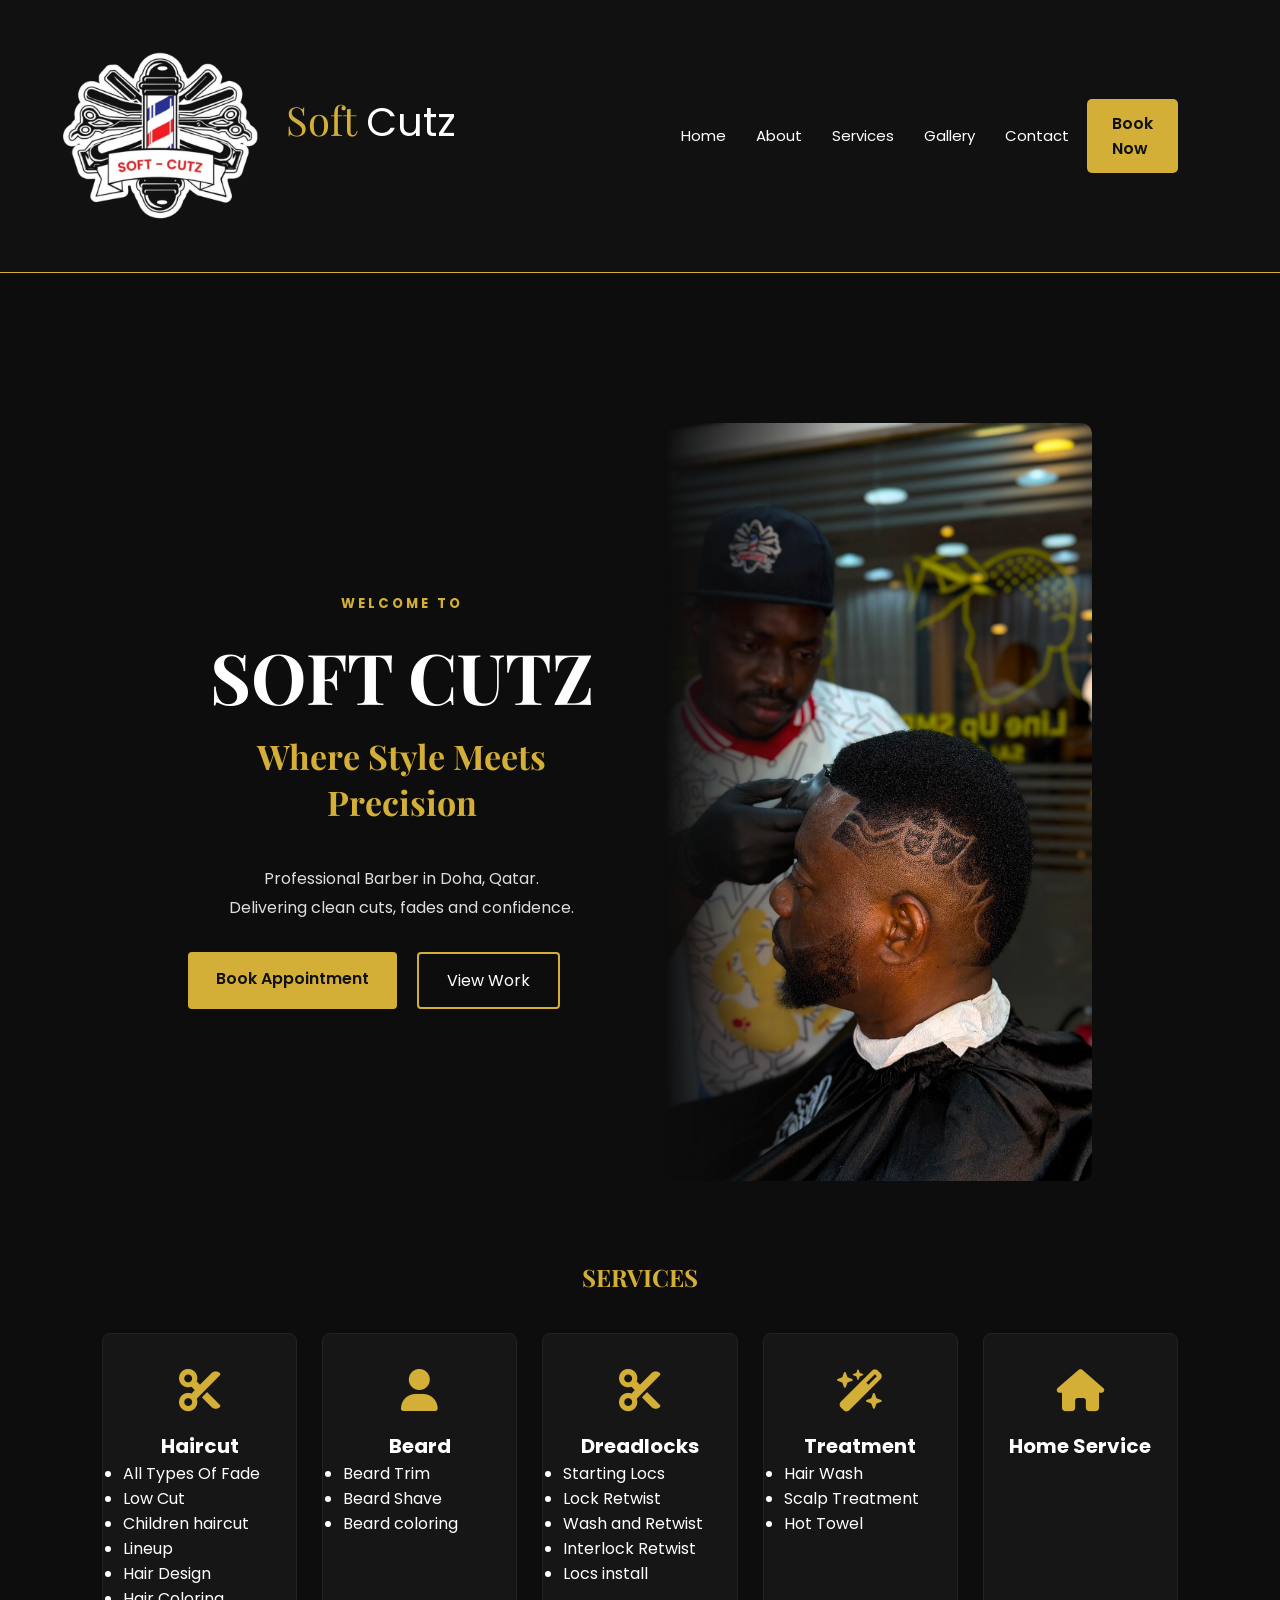
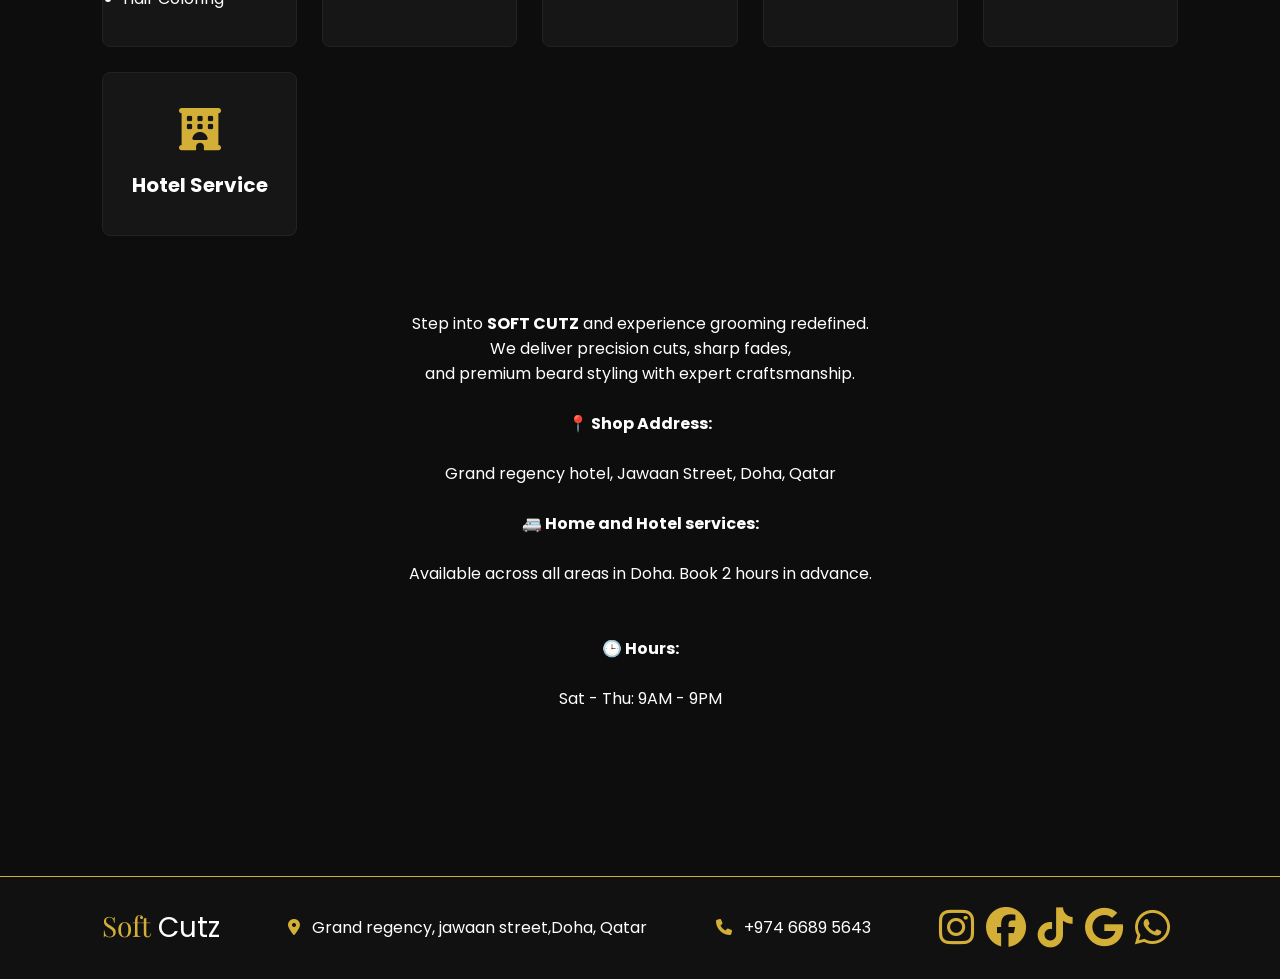
<file: services (1).html>
<!DOCTYPE html>
<html lang="en">
<head>

<meta charset="UTF-8">
<meta name="viewport" content="width=device-width, initial-scale=1.0">

<title>Soft Cutz Barber</title>

<link rel="stylesheet" href="style.css">

<link rel="preconnect" href="https://fonts.googleapis.com">
<link rel="preconnect" href="https://fonts.gstatic.com" crossorigin>

<link href="https://fonts.googleapis.com/css2?family=Playfair+Display:wght@700&family=Poppins:wght@300;400;500;600&display=swap" rel="stylesheet">

<link rel="stylesheet"
href="https://cdnjs.cloudflare.com/ajax/libs/font-awesome/6.5.2/css/all.min.css">

</head>

<body>


<header>

<div class="logo" >
 <img src="logo.png" alt="" class="dot" align="middle"align="left"/>
Soft <span>Cutz</span>
</div>

<nav>

<a href="index.html" class="hello ">Home</a>
<a href="about.html" active>About</a>
<a href="services.html">Services</a>
<a href="portfolio.html">Gallery</a>
<a href="#footer">Contact</a>

</nav>
&nbsp;
&nbsp;
&nbsp;
&nbsp;
&nbsp;
&nbsp;
<a href="http://wa.me/97466895643" class="btn">Book Now</a>

</header>
<section class="services" id="services">

<section class="hero">

<div class="hero-text">

<h5>WELCOME TO</h5>

<h1>SOFT CUTZ</h1>

<h2>Where Style Meets Precision</h2>

<p>
Professional Barber in Doha, Qatar.<br>
Delivering clean cuts, fades and confidence.
</p>

<div class="hero-buttons">

<a href="http://wa.me/97466895643" class="gold-btn">Book Appointment</a>

<a href="portfolio.html" class="outline-btn">View Work</a>

</div>

</div>

<div class="hero-image">

<img src="haircut19.jpg">

</div>

</section>
<h2>SERVICES</h2>

<div class="service-box">

<div class="item">

<i class="fa-solid fa-scissors"></i>

<h3>Haircut</h3>
      <ul align="left">
        <li>All Types Of Fade</li>
        <li>Low Cut</li>
        <li>Children haircut</li>
        <li>Lineup</li>
        <li>Hair Design</li>
        <li>Hair Coloring</li>
      </ul>
</div>

<div class="item">

<i class="fa-solid fa-user"></i>

<h3>Beard</h3>
      <ul align="left">
        <li>Beard Trim</li>
        <li>Beard Shave
        <li>Beard coloring</li>
</div>



  <div class="item">
  
  <i class="fa-solid fa-scissors"></i>
  
  <h3>Dreadlocks</h3>
   <ul align="left">
        <li>Starting Locs</li>
        <li>Lock Retwist</li>
        <li>Wash and Retwist</li>
        <li>Interlock Retwist</li>
        <li>Locs install</li>
      </ul>
</div>

<div class="item">

<i class="fa-solid fa-wand-magic-sparkles"></i>

<h3>Treatment</h3>
      <ul align="left">
        <li>Hair Wash</li>
        <li>Scalp Treatment</li>
        <li>Hot Towel</li>
      </ul>
</div>

<div class="item">

<i class="fa-solid fa-house"></i>

<h3>Home Service</h3>

</div>
<div class="item">

<i class="fa-solid fa-hotel"></i>

<h3>Hotel Service</h3>

</div>

</div>
    <center>
          <br />
  <br />
  <div class="jag">
  
    <br />
    <p>
      Step into <strong>SOFT CUTZ</strong> and experience grooming redefined.<br />
      We deliver precision cuts, sharp fades,<br /> and premium beard styling with expert craftsmanship.
    </p>
    <br />


  
      <p><strong>📍 Shop Address:</strong> <br />
      <br />Grand regency hotel, Jawaan Street, Doha, Qatar</p><br />
      <p><strong>🚐 Home  and Hotel services:</strong><br /> <br />Available across all areas in Doha. Book 2 hours in advance.</p><br /><br /
      <p><strong>🕒 Hours:</strong><br /> <br /> Sat - Thu: 9AM - 9PM </p>
    <br />
    </div>
</center>

</section>

<footer id="footer">
    
    <div class="footer-logo">
        
        Soft <span>Cutz</span>
        
    </div>
    
    <div>
        
        <i class="fa-solid fa-location-dot"></i>
        
        Grand regency, jawaan street,Doha, Qatar
        
    </div>
    
    <div>
        
        <i class="fa-solid fa-phone"></i>
        
        +974 6689 5643
        
    </div>
    <center>
    <div class="socials">
        <a href="https://instagram.com/_soft_cutz">
            <i class="fab fa-instagram"></i>
        </a>
        <a href="https://www.facebook.com/softcutz06">
            <i class="fab fa-facebook"></i>
        </a>
        <a href="https://vm.tiktok.com/ZS9hyYLVUqmEV-2G40x/">
            <i class="fab fa-tiktok"></i>
        </a>
        <a href="mailto:softcutz06@gmail.com">
            <i class="fab fa-google"></i>
        </a>
        <a href="http://wa.me/97466895643">
            <i class="fab fa-whatsapp"></i>
        </a>
        </center>
    </div>
    
</footer>
</body>
</html>
</file>
<file: style.css>
*{
margin:0;
padding:0;
box-sizing:border-box;
margin:0;
padding:0;
box-sizing:border-box;
font-family:'Poppins',sans-serif;
}

body{
background:#0d0d0d;
color:#fff;
display: block;
}

a{
text-decoration:none;
color: inherit;

}

img{
width:100%;
display: inline;
}

header{
display:flex;
justify-content:space-between;
align-items:center;
padding:20px 8%;
background:#111;
border-bottom:1px solid #d4af37;
position:relative;
top:0;
z-index:100;
}

.logo{
font-size:250%;
font-family:'Playfair Display',serif;
color:#d4af37;
}

.logo span{
color:#fff;
}
.logo img{
  width: 40%;
  margin-left: -10%;
}
nav{
display:flex;
gap:30px;
}

nav a{
color:#fff;
font-size:15px;
transition:300000s;
}

nav a:hover {
color: gold;
}

.btn{
background:#d4af37;
padding:12px 25px;
color:#111;
font-weight:600;
border-radius:5px;
}

.hero{
display:flex;
justify-content:space-between;
align-items:center;
padding:80px 8%;
gap:50px;
}

.hero-text{
flex:1;
}

.hero-text h5{
color:#d4af37;
letter-spacing:3px;
margin-bottom:15px;
}

.hero-text h1{
font-size:70px;
font-family:'Playfair Display',serif;
margin-bottom:10px;
}

.hero-text h2{
font-size:34px;
font-family:'Playfair Display',serif;
color:#d4af37;
margin-bottom:20px;
}

.hero-text p{
line-height:1.8;
margin-bottom:30px;
color:#ddd;
}

.hero-buttons{
display:flex;
gap:20px;
}

.gold-btn{
background:#d4af37;
color:#111;
padding:14px 28px;
font-weight:600;
border-radius:4px;
}

.outline-btn{
border:2px solid #d4af37;
padding:14px 28px;
color:#fff;
border-radius:4px;
}

.hero-image{
width: 100%;
object-fit: cover;
display: flex;
flex:1;
}

.hero-image img{
border-radius:10px;
max-height: 300%;

  
  max-width: 600%;
  
  display: inline;

  /* This is the magic - fades image into background */
  -webkit-mask-image: linear-gradient(to left, 
    rgba(0,0,0,1) 0%,      /* image fully visible */
    rgba(0,0,0,1) 60%,     /* still bold here */
    rgba(0,0,0,0) 100%     /* fades to transparent */
  );
  mask-image: linear-gradient(to left, 
    rgba(0,0,0,1) 0%, 
    rgba(0,0,0,1) 60%, 
    rgba(0,0,0,0) 100%
  );
}

.gallery{
padding:70px 8%;
}

.gallery h2{
text-align:center;
font-family:'Playfair Display',serif;
margin-bottom:40px;
color:#d4af37;
}

.gallery-grid{
display:grid;
grid-template-columns:repeat(auto-fit,minmax(220px,1fr));
gap:20px;
}

.gallery-grid img{
height:300px;
object-fit:cover;
border-radius:8px;
transition:.3s;
border:2px solid transparent;
}

.gallery-grid img:hover{
transform:scale(1.05);
border-color:#d4af37;
}

.about{
display:grid;
grid-template-columns:1fr 1fr;
gap:50px;
padding:70px 8%;
align-items:center;
}

.about img{
border-radius:10px;
}

.about h2{
font-family:'Playfair Display',serif;
color:#d4af37;
margin-bottom:20px;
}

.about p{
line-height:1.8;
margin-bottom:20px;
color:#ddd;
}

.services{
padding:70px 8%;
text-align:center;
}

.services h2{
font-family:'Playfair Display',serif;
margin-bottom:40px;
color:#d4af37;
}

.service-box{
display:grid;
grid-template-columns:repeat(auto-fit,minmax(180px,1fr));
gap:25px;
}

.item{
background:#161616;
padding:35px 20px;
border:1px solid #222;
border-radius:8px;
transition:.3s;
}

.item:hover{
transform:translateY(-10px);
border-color:#d4af37;
}

.item i{
font-size:42px;
color:#d4af37;
margin-bottom:20px;
}

.item h3{
font-size:20px;
}

footer{
background:#111;
margin-top:70px;
padding:30px 8%;
display:flex;
justify-content:space-between;
align-items:center;
flex-wrap:wrap;
gap:20px;
border-top:1px solid #d4af37;
}

.footer-logo{
font-size:28px;
font-family:'Playfair Display',serif;
color:#d4af37;
}

.footer-logo span{
color:#fff;
}

footer i{
color:#d4af37;
margin-right:8px;
}



.socials i{
font-size: 250%;
margin-right:;
cursor:pointer;
transition:.3s;
display: inline-block;
justify-content: space-between;
}

.socials i:hover{
color:#fff;
}

@media(max-width:900px){

header{
flex-direction:column;
gap:20px;
}

nav{
flex-wrap:wrap;
justify-content:center;
}

.hero{
flex-direction:column;
text-align:center;
}

.hero-buttons{
justify-content:center;
flex-wrap:wrap;
}

.hero-text h1{
font-size:48%;
}

.hero-text h2{
font-size:26%;
}

.about{
grid-template-columns:1fr;
text-align:center;
}

footer{
flex-direction:column;
text-align:center;
}



.about-softcutz,
.about-softcutz-story {

  margin: 60px auto;
  padding: 50px 20px;
  text-align: center;
  background: #000;
  color: white;
  border: solid 1px green;
  box-shadow: rgba(100, 100, 110, 0.9)0px 7px 29px 0px;
  border-radius: 10px;
}

.about-softcutz h2,
.about-softcutz-story h2 {
  font-size: 36px;
  font-weight: 800;
  color: #065F46;
  /* your green */
  margin-bottom: 10px;
}

.brand-line {
  width: 80px;
  height: 3px;
  background: #FFD700;
  /* your gold */
  margin: 0 auto 25px auto;
  display: flex;
}

.about-softcutz p,
.about-softcutz-story p {
  font-size: 16px;
  line-height: 1.9;
  color: #fff;

}

.about-softcutz strong,
.about-softcutz-story strong {
  color: #065F46;
}

.signature {
  font-style: italic;
  color: #065F46;
  font-weight: 700;
  margin-top: 20px;
}
.jam{text-align: center;}
.contact-info strong{ color: gold;}
.about-text{ 
  max-width: 650px;
  line-height: 2;
  border: solid 1px gold;
  border-radius: 15px;
}


  
  

.brand-line p{
  font-family: times;
  font-size: 130%;
  max-width: 50%;
}
.about-image{
  @media (min-width: 768px) 
  
 max-width: 50%;
  border-radius: 15px;
}
.boss{
  border-radius: 50%;
  max-width: 50%;
  align-items: center;
  display: flex;
  justify-content: center;
  object-fit: contain;
  
}
.jag{
  border: solid 1px gold;
  width: 85%;
  border-radius: 15px;
}
.jag strong {
  color: gold;
}
header img{

}

.item li {
  padding: 6px 0;
  border-bottom: 1px dashed gold;
  list-style-type: none;
  
  .item ul {
  list-style: none;
  padding-left: 15px;
  margin: 0;
}
</file>
